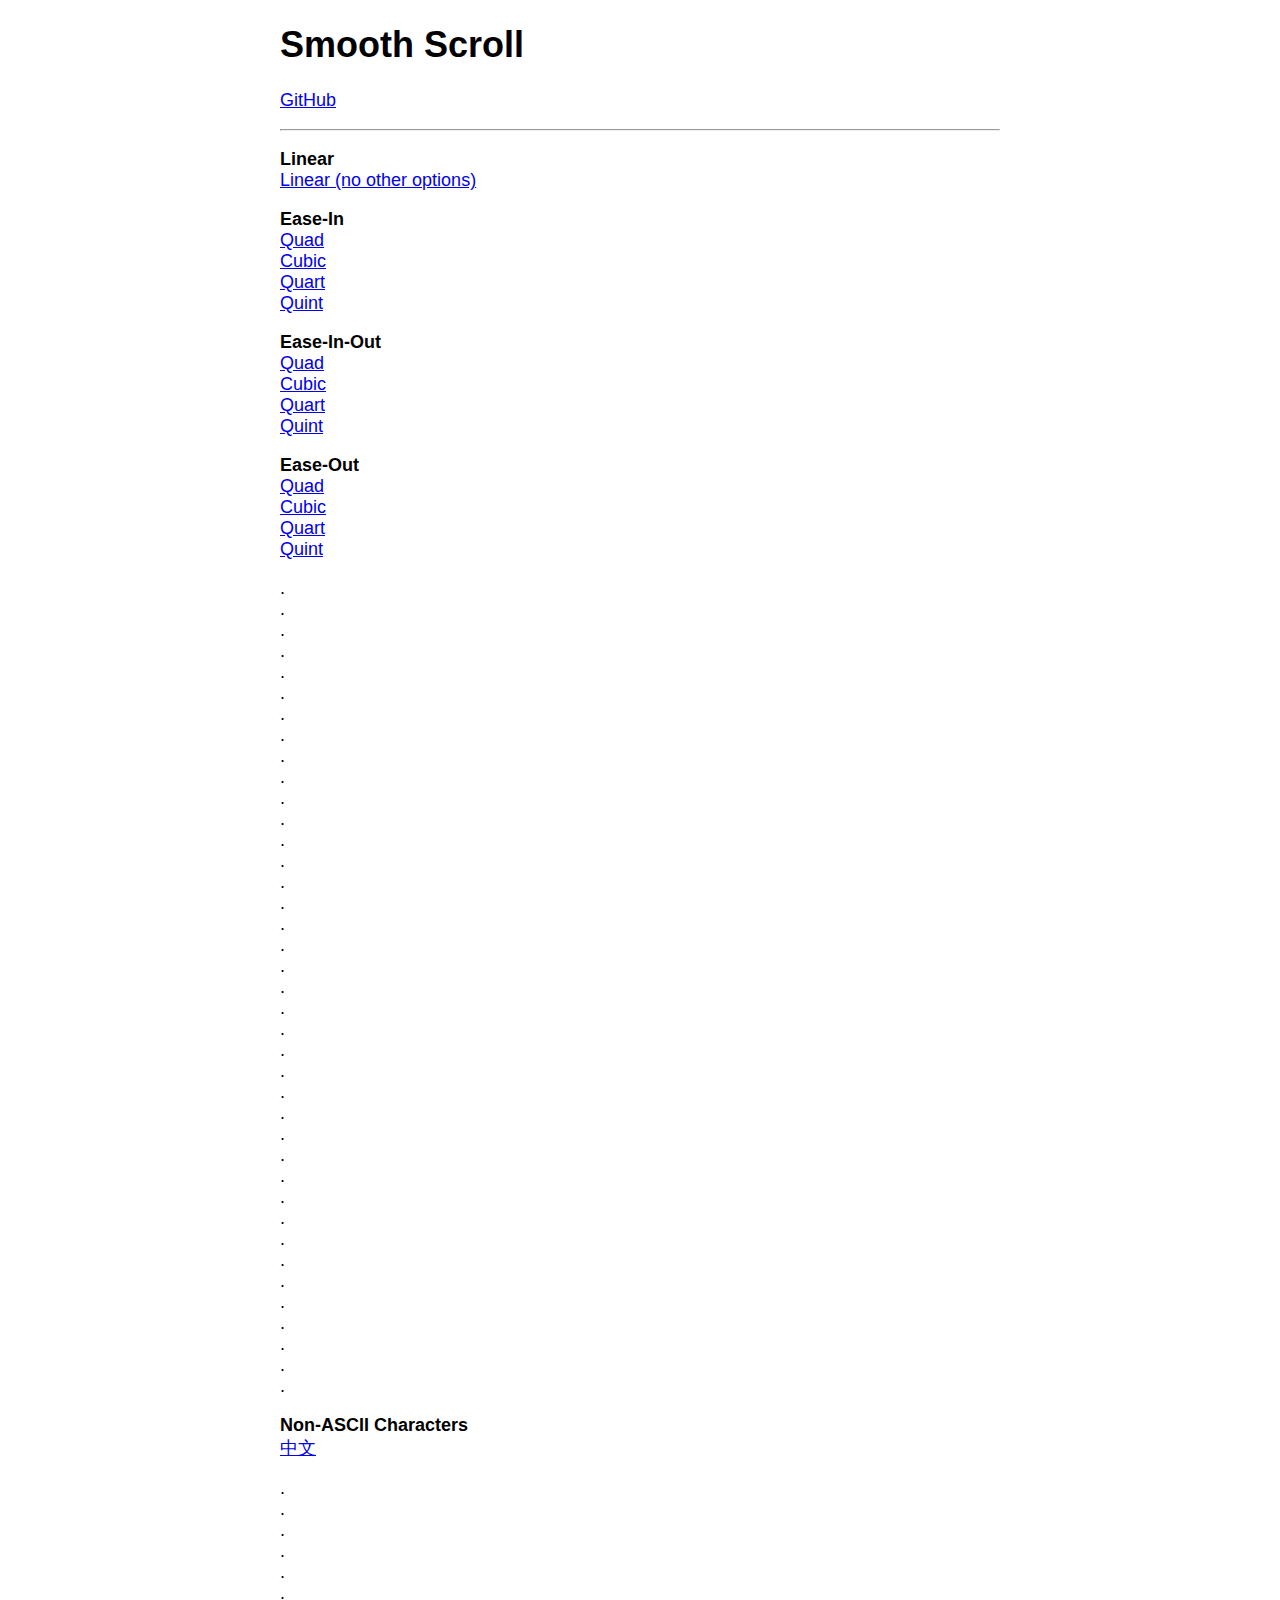
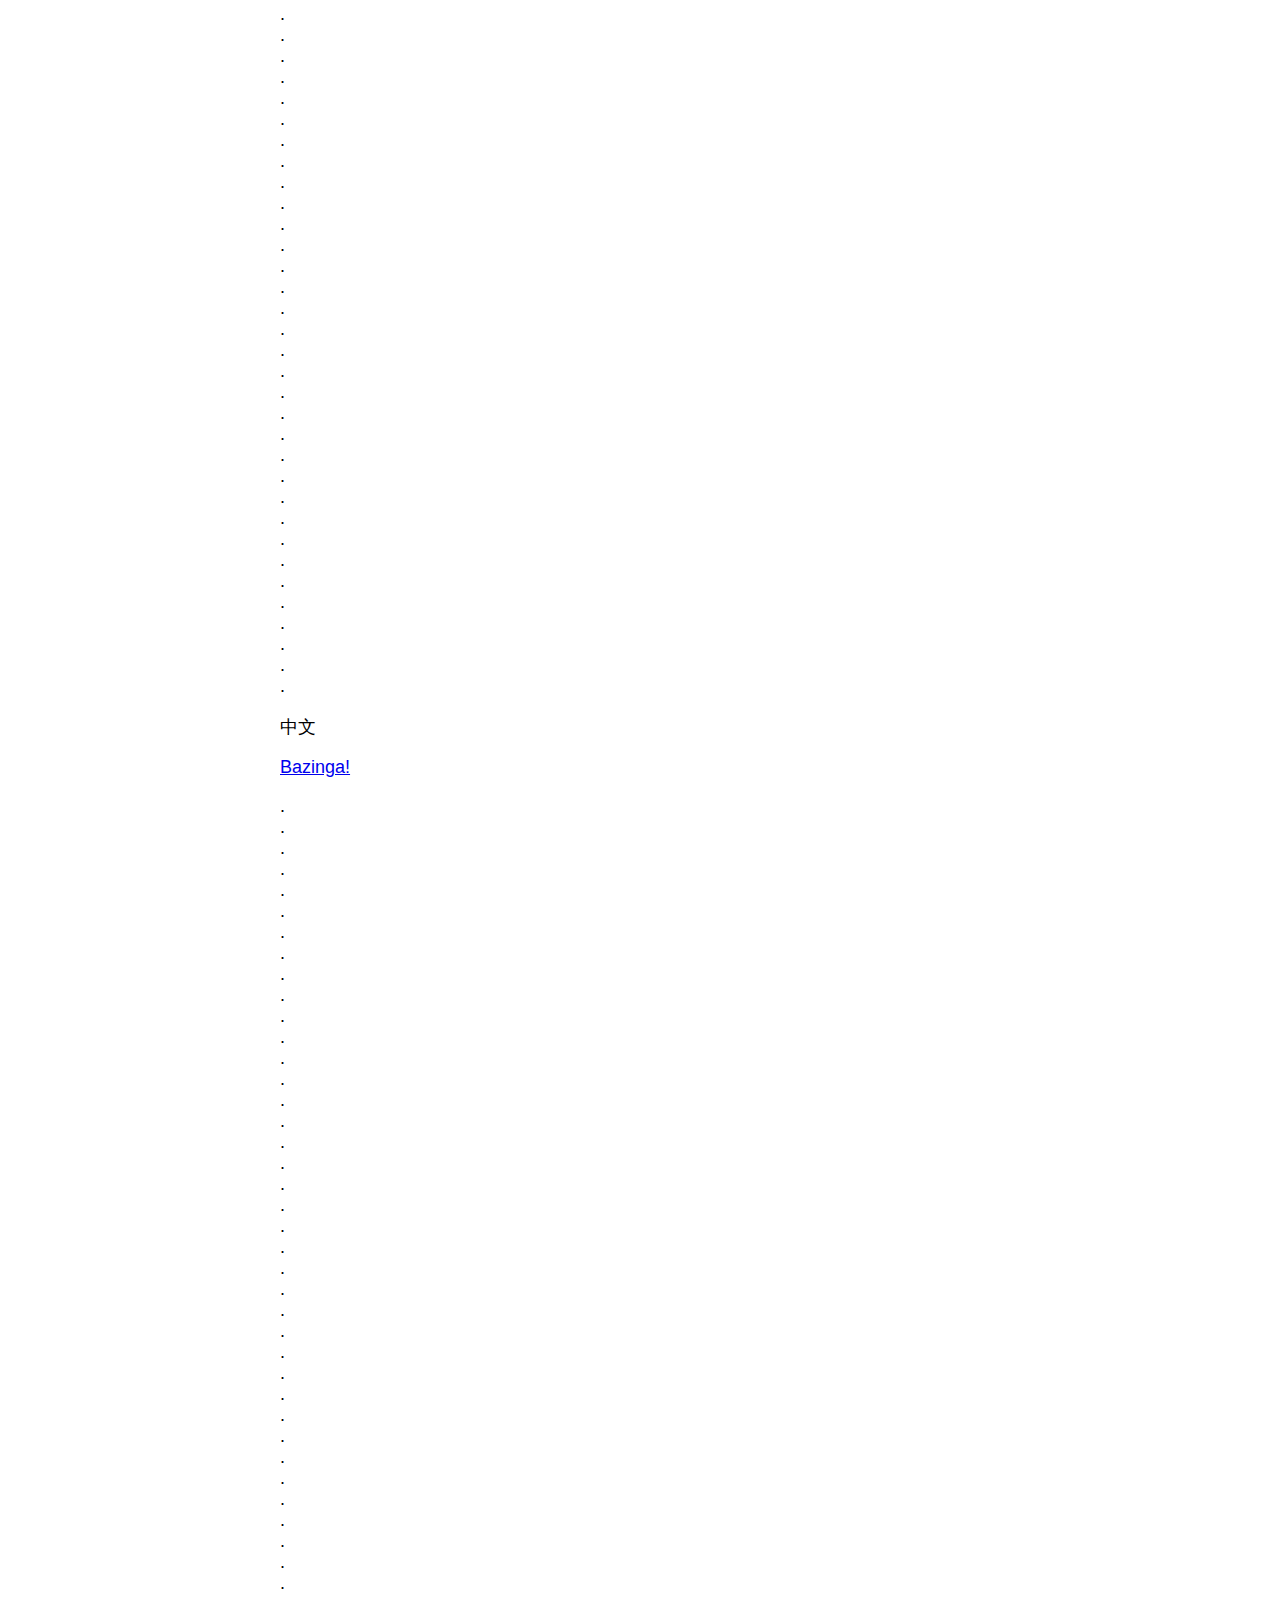
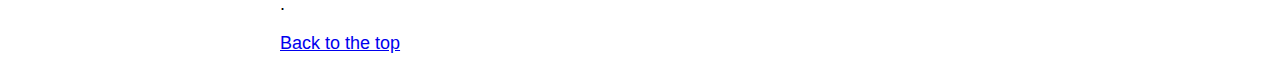
<file: vendors/smooth-scroll-master/docs/index.html>
<!DOCTYPE html>
<html lang="en">

	<head>
		<meta charset="utf-8">
		<title>Smooth Scroll</title>
		<meta name="viewport" content="width=device-width, initial-scale=1.0">

		<!-- stylesheets -->
		<style type="text/css">
			body {
				font-family: -apple-system, BlinkMacSystemFont, "Segoe UI", "Roboto", "Oxygen", "Ubuntu", "Cantarell", "Fira Sans", "Droid Sans", "Helvetica Neue", sans-serif;
				font-size: 112.5%;
				margin-left: auto;
				margin-right: auto;
				max-width: 40em;
				width: 88%;
			}
		</style>
	</head>

	<body>

		<main id="top">

			<nav>
				<h1>Smooth Scroll</h1>
				<p><a href="https://github.com/cferdinandi/smooth-scroll">GitHub</a></p>
				<hr>
			</nav>

			<section>
<p>
    <strong>Linear</strong><br>
    <a data-easing="linear" href="#bazinga">Linear (no other options)</a><br>
</p>

<p>
    <strong>Ease-In</strong><br>
    <a data-easing="easeInQuad" href="#bazinga">Quad</a><br>
    <a data-easing="easeInCubic" href="#bazinga">Cubic</a><br>
    <a data-easing="easeInQuart" href="#bazinga">Quart</a><br>
    <a data-easing="easeInQuint" href="#bazinga">Quint</a>
</p>

<p>
    <strong>Ease-In-Out</strong><br>
    <a data-easing="easeInOutQuad" href="#bazinga">Quad</a><br>
    <a data-easing="easeInOutCubic" href="#bazinga">Cubic</a><br>
    <a data-easing="easeInOutQuart" href="#bazinga">Quart</a><br>
    <a data-easing="easeInOutQuint" href="#bazinga">Quint</a>
</p>

<p>
    <strong>Ease-Out</strong><br>
    <a data-easing="easeOutQuad" href="#bazinga">Quad</a><br>
    <a data-easing="easeOutCubic" href="#bazinga">Cubic</a><br>
    <a data-easing="easeOutQuart" href="#bazinga">Quart</a><br>
    <a data-easing="easeOutQuint" href="#bazinga">Quint</a>
</p>

<p>
    .<br>.<br>.<br>.<br>.<br>.<br>.<br>.<br>.<br>.<br>.<br>.<br>.<br>
    .<br>.<br>.<br>.<br>.<br>.<br>.<br>.<br>.<br>.<br>.<br>.<br>.<br>
    .<br>.<br>.<br>.<br>.<br>.<br>.<br>.<br>.<br>.<br>.<br>.<br>.
</p>

<p>
    <strong>Non-ASCII Characters</strong><br>
    <a href="#中文">中文</a>
</p>

<p>
    .<br>.<br>.<br>.<br>.<br>.<br>.<br>.<br>.<br>.<br>.<br>.<br>.<br>
    .<br>.<br>.<br>.<br>.<br>.<br>.<br>.<br>.<br>.<br>.<br>.<br>.<br>
    .<br>.<br>.<br>.<br>.<br>.<br>.<br>.<br>.<br>.<br>.<br>.<br>.
</p>

<p id="中文">中文</p>

<p id="bazinga"><a href="#1@#%^-bottom">Bazinga!</a></p>

<p>
    .<br>.<br>.<br>.<br>.<br>.<br>.<br>.<br>.<br>.<br>.<br>.<br>.<br>
    .<br>.<br>.<br>.<br>.<br>.<br>.<br>.<br>.<br>.<br>.<br>.<br>.<br>
    .<br>.<br>.<br>.<br>.<br>.<br>.<br>.<br>.<br>.<br>.<br>.<br>.
</p>

<p id="1@#%^-bottom"><a href="#top">Back to the top</a></p>
			</section>
		</main>

		<!-- Javascript -->
		<script src="dist/smooth-scroll.polyfills.min.js"></script>
		<script>

			// Instantiate Scrolls
			var scroll = new SmoothScroll('a[href*="#"]:not([data-easing])');

			var linear = new SmoothScroll('[data-easing="linear"]', {easing: 'linear'});

			var easeInQuad = new SmoothScroll('[data-easing="easeInQuad"]', {easing: 'easeInQuad'});
			var easeInCubic = new SmoothScroll('[data-easing="easeInCubic"]', {easing: 'easeInCubic'});
			var easeInQuart = new SmoothScroll('[data-easing="easeInQuart"]', {easing: 'easeInQuart'});
			var easeInQuint = new SmoothScroll('[data-easing="easeInQuint"]', {easing: 'easeInQuint'});

			var easeInOutQuad = new SmoothScroll('[data-easing="easeInOutQuad"]', {easing: 'easeInOutQuad'});
			var easeInOutCubic = new SmoothScroll('[data-easing="easeInOutCubic"]', {easing: 'easeInOutCubic'});
			var easeInOutQuart = new SmoothScroll('[data-easing="easeInOutQuart"]', {easing: 'easeInOutQuart'});
			var easeInOutQuint = new SmoothScroll('[data-easing="easeInOutQuint"]', {easing: 'easeInOutQuint'});

			var easeOutQuad = new SmoothScroll('[data-easing="easeOutQuad"]', {easing: 'easeOutQuad'});
			var easeOutCubic = new SmoothScroll('[data-easing="easeOutCubic"]', {easing: 'easeOutCubic'});
			var easeOutQuart = new SmoothScroll('[data-easing="easeOutQuart"]', {easing: 'easeOutQuart'});
			var easeOutQuint = new SmoothScroll('[data-easing="easeOutQuint"]', {easing: 'easeOutQuint'});

			// Log scroll events
			var logScrollEvent = function (event) {
				console.log('type:', event.type);
				console.log('anchor:', event.detail.anchor);
				console.log('toggle:', event.detail.toggle);
			};
			document.addEventListener('scrollStart', logScrollEvent, false);
			document.addEventListener('scrollStop', logScrollEvent, false);
			document.addEventListener('scrollCancel', logScrollEvent, false);
		</script>


	</body>
</html>
</file>
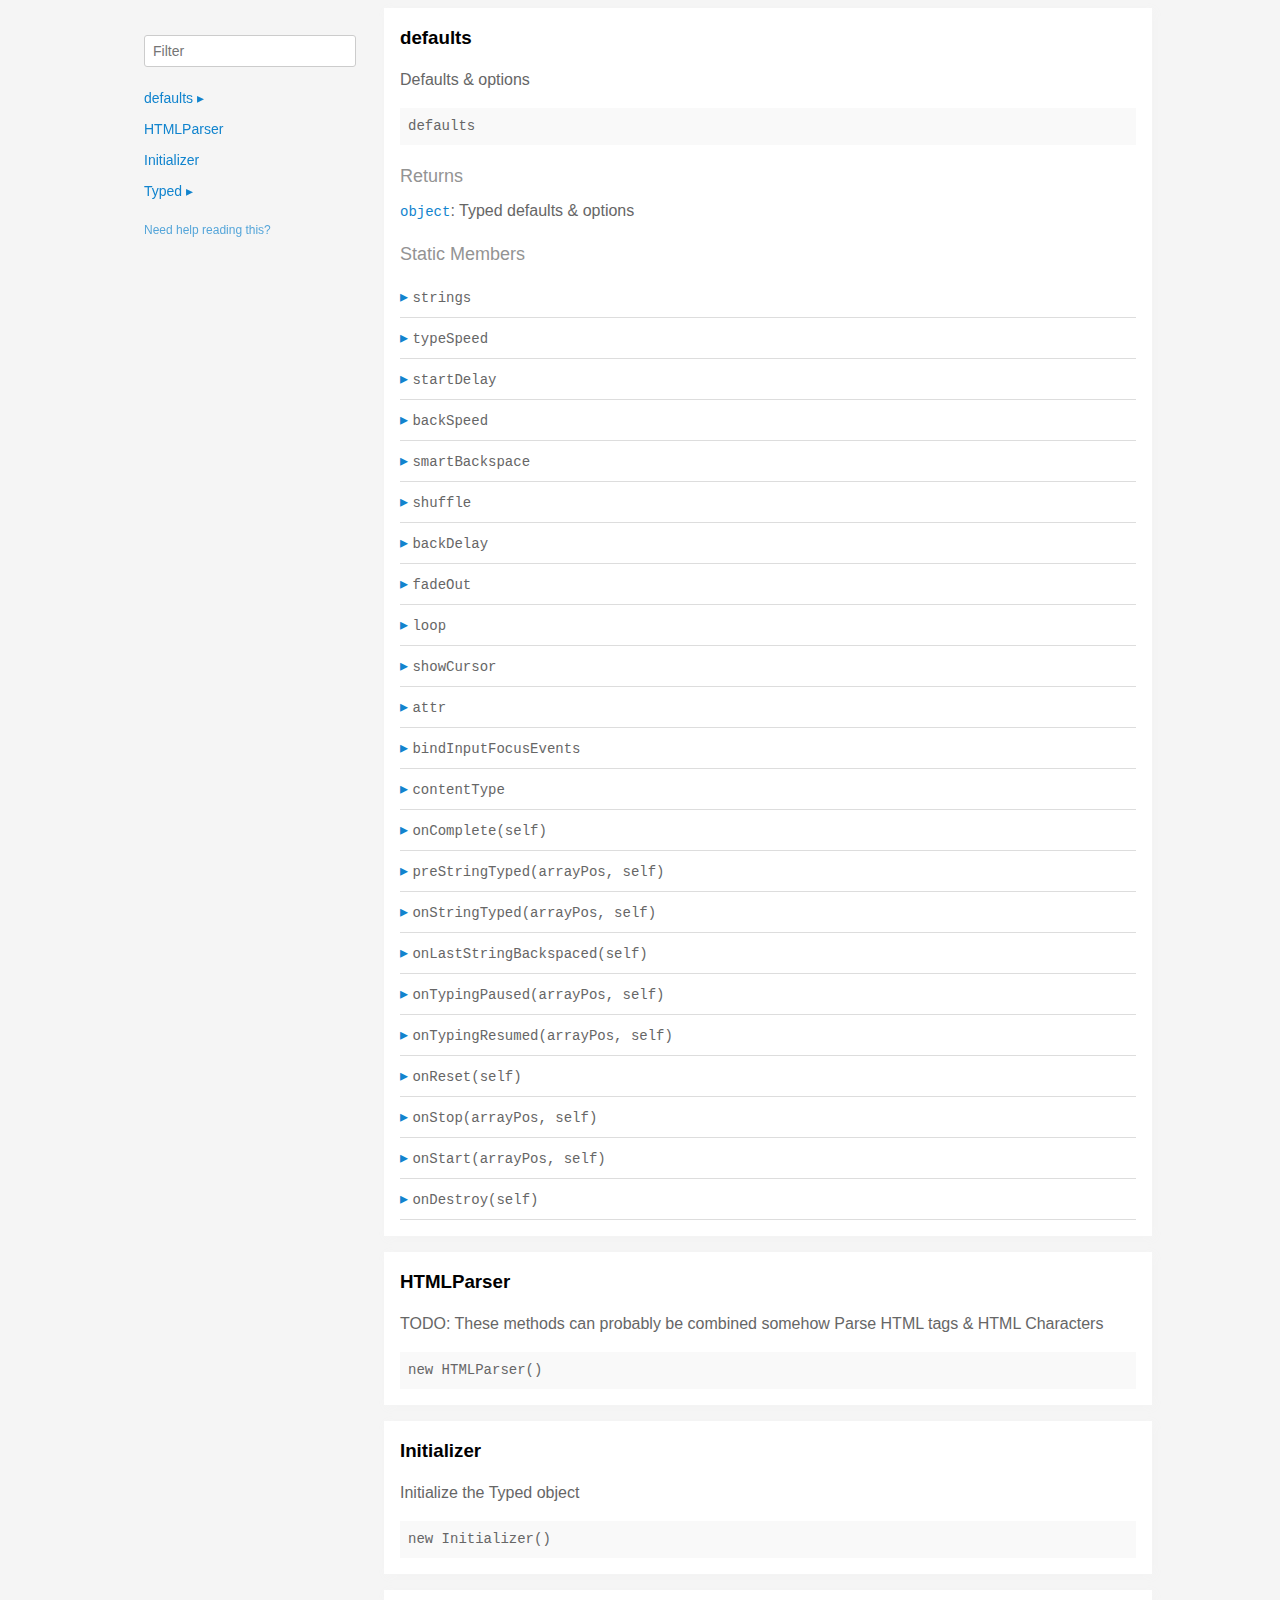
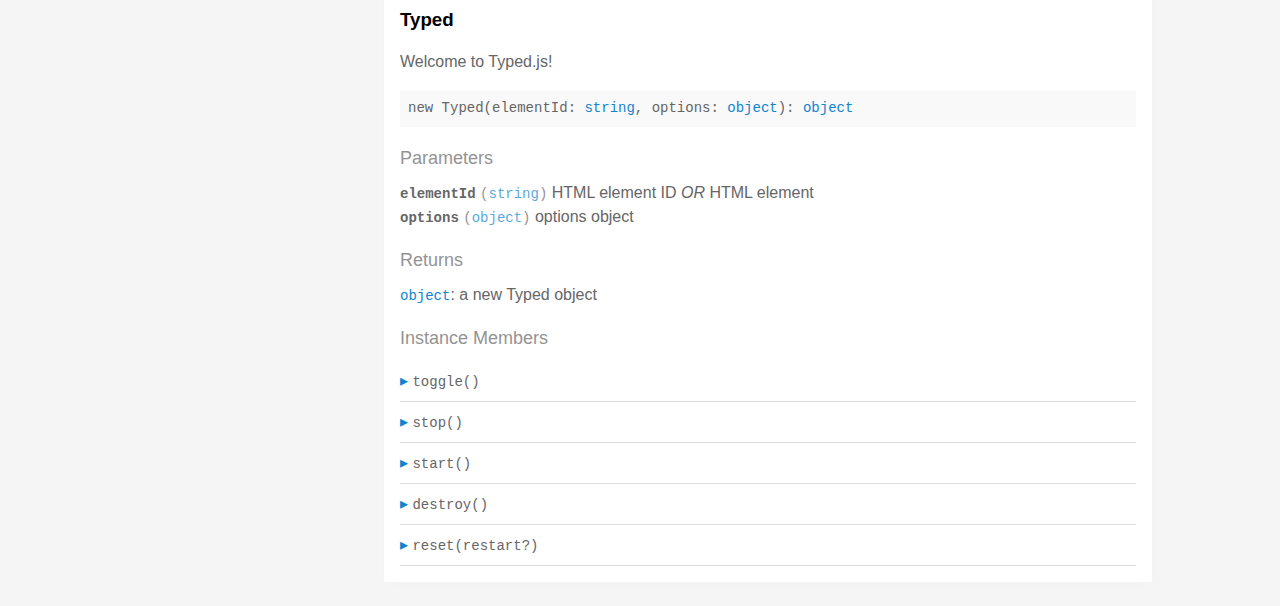
<file: vendors/typed.js-master/docs/index.html>
<!doctype html>
<html>
<head>
  <meta charset='utf-8' />
  <title>  | Documentation</title>
  <meta name='viewport' content='width=device-width,initial-scale=1'>
  <link href='assets/bass.css' type='text/css' rel='stylesheet' />
  <link href='assets/style.css' type='text/css' rel='stylesheet' />
  <link href='assets/github.css' type='text/css' rel='stylesheet' />
</head>
<body class='documentation'>
  <div class='max-width-4 mx-auto'>
    <div class='clearfix md-mxn2'>
      <div class='fixed xs-hide fix-3 overflow-auto max-height-100'>
        <div class='py1 px2'>
          <h3 class='mb0 no-anchor'></h3>
          <div class='mb1'><code></code></div>
          <input
            placeholder='Filter'
            id='filter-input'
            class='col12 block input'
            type='text' />
          <div id='toc'>
            <ul class='list-reset h5 py1-ul'>
              
                
                <li><a
                  href='#defaults'
                  class=" toggle-sibling">
                  defaults
                  <span class='icon'>▸</span>
                </a>
                
                <div class='toggle-target display-none'>
                  
                  <ul class='list-reset py1-ul pl1'>
                    <li class='h5'><span>Static members</span></li>
                    
                      <li><a
                        href='#defaults.strings'
                        class='regular pre-open'>
                        .strings
                      </a></li>
                    
                      <li><a
                        href='#defaults.typeSpeed'
                        class='regular pre-open'>
                        .typeSpeed
                      </a></li>
                    
                      <li><a
                        href='#defaults.startDelay'
                        class='regular pre-open'>
                        .startDelay
                      </a></li>
                    
                      <li><a
                        href='#defaults.backSpeed'
                        class='regular pre-open'>
                        .backSpeed
                      </a></li>
                    
                      <li><a
                        href='#defaults.smartBackspace'
                        class='regular pre-open'>
                        .smartBackspace
                      </a></li>
                    
                      <li><a
                        href='#defaults.shuffle'
                        class='regular pre-open'>
                        .shuffle
                      </a></li>
                    
                      <li><a
                        href='#defaults.backDelay'
                        class='regular pre-open'>
                        .backDelay
                      </a></li>
                    
                      <li><a
                        href='#defaults.fadeOut'
                        class='regular pre-open'>
                        .fadeOut
                      </a></li>
                    
                      <li><a
                        href='#defaults.loop'
                        class='regular pre-open'>
                        .loop
                      </a></li>
                    
                      <li><a
                        href='#defaults.showCursor'
                        class='regular pre-open'>
                        .showCursor
                      </a></li>
                    
                      <li><a
                        href='#defaults.attr'
                        class='regular pre-open'>
                        .attr
                      </a></li>
                    
                      <li><a
                        href='#defaults.bindInputFocusEvents'
                        class='regular pre-open'>
                        .bindInputFocusEvents
                      </a></li>
                    
                      <li><a
                        href='#defaults.contentType'
                        class='regular pre-open'>
                        .contentType
                      </a></li>
                    
                      <li><a
                        href='#defaults.onComplete'
                        class='regular pre-open'>
                        .onComplete
                      </a></li>
                    
                      <li><a
                        href='#defaults.preStringTyped'
                        class='regular pre-open'>
                        .preStringTyped
                      </a></li>
                    
                      <li><a
                        href='#defaults.onStringTyped'
                        class='regular pre-open'>
                        .onStringTyped
                      </a></li>
                    
                      <li><a
                        href='#defaults.onLastStringBackspaced'
                        class='regular pre-open'>
                        .onLastStringBackspaced
                      </a></li>
                    
                      <li><a
                        href='#defaults.onTypingPaused'
                        class='regular pre-open'>
                        .onTypingPaused
                      </a></li>
                    
                      <li><a
                        href='#defaults.onTypingResumed'
                        class='regular pre-open'>
                        .onTypingResumed
                      </a></li>
                    
                      <li><a
                        href='#defaults.onReset'
                        class='regular pre-open'>
                        .onReset
                      </a></li>
                    
                      <li><a
                        href='#defaults.onStop'
                        class='regular pre-open'>
                        .onStop
                      </a></li>
                    
                      <li><a
                        href='#defaults.onStart'
                        class='regular pre-open'>
                        .onStart
                      </a></li>
                    
                      <li><a
                        href='#defaults.onDestroy'
                        class='regular pre-open'>
                        .onDestroy
                      </a></li>
                    
                    </ul>
                  
                  
                  
                </div>
                
                </li>
              
                
                <li><a
                  href='#htmlparser'
                  class="">
                  HTMLParser
                  
                </a>
                
                </li>
              
                
                <li><a
                  href='#initializer'
                  class="">
                  Initializer
                  
                </a>
                
                </li>
              
                
                <li><a
                  href='#typed'
                  class=" toggle-sibling">
                  Typed
                  <span class='icon'>▸</span>
                </a>
                
                <div class='toggle-target display-none'>
                  
                  
                    <ul class='list-reset py1-ul pl1'>
                      <li class='h5'><span>Instance members</span></li>
                      
                      <li><a
                        href='#Typed#toggle'
                        class='regular pre-open'>
                        #toggle
                      </a></li>
                      
                      <li><a
                        href='#Typed#stop'
                        class='regular pre-open'>
                        #stop
                      </a></li>
                      
                      <li><a
                        href='#Typed#start'
                        class='regular pre-open'>
                        #start
                      </a></li>
                      
                      <li><a
                        href='#Typed#destroy'
                        class='regular pre-open'>
                        #destroy
                      </a></li>
                      
                      <li><a
                        href='#Typed#reset'
                        class='regular pre-open'>
                        #reset
                      </a></li>
                      
                    </ul>
                  
                  
                </div>
                
                </li>
              
            </ul>
          </div>
          <div class='mt1 h6 quiet'>
            <a href='http://documentation.js.org/reading-documentation.html'>Need help reading this?</a>
          </div>
        </div>
      </div>
      <div class='fix-margin-3'>
        
          
            <section class='p2 mb2 clearfix bg-white minishadow'>

  
  <div class='clearfix'>
    
    <h3 class='fl m0' id='defaults'>
      defaults
    </h3>
    
    
  </div>
  

  <p>Defaults &#x26; options</p>


  <div class='pre p1 fill-light mt0'>defaults</div>
  
  

  
  
  
  
  

  

  

  
    
      <div class='py1 quiet mt1 prose-big'>Returns</div>
      <code><a href="https://developer.mozilla.org/en-US/docs/Web/JavaScript/Reference/Global_Objects/Object">object</a></code>:
        Typed defaults &#x26; options

      
    
  

  

  

  
    <div class='py1 quiet mt1 prose-big'>Static Members</div>
    <div class="clearfix">
  
    <div class='border-bottom' id='defaults.strings'>
      <div class="clearfix small pointer toggle-sibling">
        <div class="py1 contain">
            <a class='icon pin-right py1 dark-link caret-right'>▸</a>
            <span class='code strong strong truncate'>strings</span>
        </div>
      </div>
      <div class="clearfix display-none toggle-target">
        <section class='p2 mb2 clearfix bg-white minishadow'>

  

  

  <div class='pre p1 fill-light mt0'>strings</div>
  
  

  
  
  
  
  

  

  
    <div class='py1 quiet mt1 prose-big'>Properties</div>
    <div>
      
        <div class='space-bottom0'>
          <span class='code bold'>strings</span> <code class='quiet'>(<a href="https://developer.mozilla.org/en-US/docs/Web/JavaScript/Reference/Global_Objects/Array">array</a>)</code>
          : strings to be typed

          
        </div>
      
        <div class='space-bottom0'>
          <span class='code bold'>stringsElement</span> <code class='quiet'>(<a href="https://developer.mozilla.org/en-US/docs/Web/JavaScript/Reference/Global_Objects/String">string</a>)</code>
          : ID of element containing string children

          
        </div>
      
    </div>
  

  

  

  

  

  

  
</section>

      </div>
    </div>
  
    <div class='border-bottom' id='defaults.typeSpeed'>
      <div class="clearfix small pointer toggle-sibling">
        <div class="py1 contain">
            <a class='icon pin-right py1 dark-link caret-right'>▸</a>
            <span class='code strong strong truncate'>typeSpeed</span>
        </div>
      </div>
      <div class="clearfix display-none toggle-target">
        <section class='p2 mb2 clearfix bg-white minishadow'>

  

  

  <div class='pre p1 fill-light mt0'>typeSpeed</div>
  
  

  
  
  
  
  

  

  
    <div class='py1 quiet mt1 prose-big'>Properties</div>
    <div>
      
        <div class='space-bottom0'>
          <span class='code bold'>typeSpeed</span> <code class='quiet'>(<a href="https://developer.mozilla.org/en-US/docs/Web/JavaScript/Reference/Global_Objects/Number">number</a>)</code>
          : type speed in milliseconds

          
        </div>
      
    </div>
  

  

  

  

  

  

  
</section>

      </div>
    </div>
  
    <div class='border-bottom' id='defaults.startDelay'>
      <div class="clearfix small pointer toggle-sibling">
        <div class="py1 contain">
            <a class='icon pin-right py1 dark-link caret-right'>▸</a>
            <span class='code strong strong truncate'>startDelay</span>
        </div>
      </div>
      <div class="clearfix display-none toggle-target">
        <section class='p2 mb2 clearfix bg-white minishadow'>

  

  

  <div class='pre p1 fill-light mt0'>startDelay</div>
  
  

  
  
  
  
  

  

  
    <div class='py1 quiet mt1 prose-big'>Properties</div>
    <div>
      
        <div class='space-bottom0'>
          <span class='code bold'>startDelay</span> <code class='quiet'>(<a href="https://developer.mozilla.org/en-US/docs/Web/JavaScript/Reference/Global_Objects/Number">number</a>)</code>
          : time before typing starts in milliseconds

          
        </div>
      
    </div>
  

  

  

  

  

  

  
</section>

      </div>
    </div>
  
    <div class='border-bottom' id='defaults.backSpeed'>
      <div class="clearfix small pointer toggle-sibling">
        <div class="py1 contain">
            <a class='icon pin-right py1 dark-link caret-right'>▸</a>
            <span class='code strong strong truncate'>backSpeed</span>
        </div>
      </div>
      <div class="clearfix display-none toggle-target">
        <section class='p2 mb2 clearfix bg-white minishadow'>

  

  

  <div class='pre p1 fill-light mt0'>backSpeed</div>
  
  

  
  
  
  
  

  

  
    <div class='py1 quiet mt1 prose-big'>Properties</div>
    <div>
      
        <div class='space-bottom0'>
          <span class='code bold'>backSpeed</span> <code class='quiet'>(<a href="https://developer.mozilla.org/en-US/docs/Web/JavaScript/Reference/Global_Objects/Number">number</a>)</code>
          : backspacing speed in milliseconds

          
        </div>
      
    </div>
  

  

  

  

  

  

  
</section>

      </div>
    </div>
  
    <div class='border-bottom' id='defaults.smartBackspace'>
      <div class="clearfix small pointer toggle-sibling">
        <div class="py1 contain">
            <a class='icon pin-right py1 dark-link caret-right'>▸</a>
            <span class='code strong strong truncate'>smartBackspace</span>
        </div>
      </div>
      <div class="clearfix display-none toggle-target">
        <section class='p2 mb2 clearfix bg-white minishadow'>

  

  

  <div class='pre p1 fill-light mt0'>smartBackspace</div>
  
  

  
  
  
  
  

  

  
    <div class='py1 quiet mt1 prose-big'>Properties</div>
    <div>
      
        <div class='space-bottom0'>
          <span class='code bold'>smartBackspace</span> <code class='quiet'>(<a href="https://developer.mozilla.org/en-US/docs/Web/JavaScript/Reference/Global_Objects/Boolean">boolean</a>)</code>
          : only backspace what doesn't match the previous string

          
        </div>
      
    </div>
  

  

  

  

  

  

  
</section>

      </div>
    </div>
  
    <div class='border-bottom' id='defaults.shuffle'>
      <div class="clearfix small pointer toggle-sibling">
        <div class="py1 contain">
            <a class='icon pin-right py1 dark-link caret-right'>▸</a>
            <span class='code strong strong truncate'>shuffle</span>
        </div>
      </div>
      <div class="clearfix display-none toggle-target">
        <section class='p2 mb2 clearfix bg-white minishadow'>

  

  

  <div class='pre p1 fill-light mt0'>shuffle</div>
  
  

  
  
  
  
  

  

  
    <div class='py1 quiet mt1 prose-big'>Properties</div>
    <div>
      
        <div class='space-bottom0'>
          <span class='code bold'>shuffle</span> <code class='quiet'>(<a href="https://developer.mozilla.org/en-US/docs/Web/JavaScript/Reference/Global_Objects/Boolean">boolean</a>)</code>
          : shuffle the strings

          
        </div>
      
    </div>
  

  

  

  

  

  

  
</section>

      </div>
    </div>
  
    <div class='border-bottom' id='defaults.backDelay'>
      <div class="clearfix small pointer toggle-sibling">
        <div class="py1 contain">
            <a class='icon pin-right py1 dark-link caret-right'>▸</a>
            <span class='code strong strong truncate'>backDelay</span>
        </div>
      </div>
      <div class="clearfix display-none toggle-target">
        <section class='p2 mb2 clearfix bg-white minishadow'>

  

  

  <div class='pre p1 fill-light mt0'>backDelay</div>
  
  

  
  
  
  
  

  

  
    <div class='py1 quiet mt1 prose-big'>Properties</div>
    <div>
      
        <div class='space-bottom0'>
          <span class='code bold'>backDelay</span> <code class='quiet'>(<a href="https://developer.mozilla.org/en-US/docs/Web/JavaScript/Reference/Global_Objects/Number">number</a>)</code>
          : time before backspacing in milliseconds

          
        </div>
      
    </div>
  

  

  

  

  

  

  
</section>

      </div>
    </div>
  
    <div class='border-bottom' id='defaults.fadeOut'>
      <div class="clearfix small pointer toggle-sibling">
        <div class="py1 contain">
            <a class='icon pin-right py1 dark-link caret-right'>▸</a>
            <span class='code strong strong truncate'>fadeOut</span>
        </div>
      </div>
      <div class="clearfix display-none toggle-target">
        <section class='p2 mb2 clearfix bg-white minishadow'>

  

  

  <div class='pre p1 fill-light mt0'>fadeOut</div>
  
  

  
  
  
  
  

  

  
    <div class='py1 quiet mt1 prose-big'>Properties</div>
    <div>
      
        <div class='space-bottom0'>
          <span class='code bold'>fadeOut</span> <code class='quiet'>(<a href="https://developer.mozilla.org/en-US/docs/Web/JavaScript/Reference/Global_Objects/Boolean">boolean</a>)</code>
          : Fade out instead of backspace

          
        </div>
      
        <div class='space-bottom0'>
          <span class='code bold'>fadeOutClass</span> <code class='quiet'>(<a href="https://developer.mozilla.org/en-US/docs/Web/JavaScript/Reference/Global_Objects/String">string</a>)</code>
          : css class for fade animation

          
        </div>
      
        <div class='space-bottom0'>
          <span class='code bold'>fadeOutDelay</span> <code class='quiet'>(<a href="https://developer.mozilla.org/en-US/docs/Web/JavaScript/Reference/Global_Objects/Boolean">boolean</a>)</code>
          : Fade out delay in milliseconds

          
        </div>
      
    </div>
  

  

  

  

  

  

  
</section>

      </div>
    </div>
  
    <div class='border-bottom' id='defaults.loop'>
      <div class="clearfix small pointer toggle-sibling">
        <div class="py1 contain">
            <a class='icon pin-right py1 dark-link caret-right'>▸</a>
            <span class='code strong strong truncate'>loop</span>
        </div>
      </div>
      <div class="clearfix display-none toggle-target">
        <section class='p2 mb2 clearfix bg-white minishadow'>

  

  

  <div class='pre p1 fill-light mt0'>loop</div>
  
  

  
  
  
  
  

  

  
    <div class='py1 quiet mt1 prose-big'>Properties</div>
    <div>
      
        <div class='space-bottom0'>
          <span class='code bold'>loop</span> <code class='quiet'>(<a href="https://developer.mozilla.org/en-US/docs/Web/JavaScript/Reference/Global_Objects/Boolean">boolean</a>)</code>
          : loop strings

          
        </div>
      
        <div class='space-bottom0'>
          <span class='code bold'>loopCount</span> <code class='quiet'>(<a href="https://developer.mozilla.org/en-US/docs/Web/JavaScript/Reference/Global_Objects/Number">number</a>)</code>
          : amount of loops

          
        </div>
      
    </div>
  

  

  

  

  

  

  
</section>

      </div>
    </div>
  
    <div class='border-bottom' id='defaults.showCursor'>
      <div class="clearfix small pointer toggle-sibling">
        <div class="py1 contain">
            <a class='icon pin-right py1 dark-link caret-right'>▸</a>
            <span class='code strong strong truncate'>showCursor</span>
        </div>
      </div>
      <div class="clearfix display-none toggle-target">
        <section class='p2 mb2 clearfix bg-white minishadow'>

  

  

  <div class='pre p1 fill-light mt0'>showCursor</div>
  
  

  
  
  
  
  

  

  
    <div class='py1 quiet mt1 prose-big'>Properties</div>
    <div>
      
        <div class='space-bottom0'>
          <span class='code bold'>showCursor</span> <code class='quiet'>(<a href="https://developer.mozilla.org/en-US/docs/Web/JavaScript/Reference/Global_Objects/Boolean">boolean</a>)</code>
          : show cursor

          
        </div>
      
        <div class='space-bottom0'>
          <span class='code bold'>cursorChar</span> <code class='quiet'>(<a href="https://developer.mozilla.org/en-US/docs/Web/JavaScript/Reference/Global_Objects/String">string</a>)</code>
          : character for cursor

          
        </div>
      
        <div class='space-bottom0'>
          <span class='code bold'>autoInsertCss</span> <code class='quiet'>(<a href="https://developer.mozilla.org/en-US/docs/Web/JavaScript/Reference/Global_Objects/Boolean">boolean</a>)</code>
          : insert CSS for cursor and fadeOut into HTML 
<head>

          
        </div>
      
    </div>
  

  

  

  

  

  

  
</section>

      </div>
    </div>
  
    <div class='border-bottom' id='defaults.attr'>
      <div class="clearfix small pointer toggle-sibling">
        <div class="py1 contain">
            <a class='icon pin-right py1 dark-link caret-right'>▸</a>
            <span class='code strong strong truncate'>attr</span>
        </div>
      </div>
      <div class="clearfix display-none toggle-target">
        <section class='p2 mb2 clearfix bg-white minishadow'>

  

  

  <div class='pre p1 fill-light mt0'>attr</div>
  
  

  
  
  
  
  

  

  
    <div class='py1 quiet mt1 prose-big'>Properties</div>
    <div>
      
        <div class='space-bottom0'>
          <span class='code bold'>attr</span> <code class='quiet'>(<a href="https://developer.mozilla.org/en-US/docs/Web/JavaScript/Reference/Global_Objects/String">string</a>)</code>
          : attribute for typing
Ex: input placeholder, value, or just HTML text

          
        </div>
      
    </div>
  

  

  

  

  

  

  
</section>

      </div>
    </div>
  
    <div class='border-bottom' id='defaults.bindInputFocusEvents'>
      <div class="clearfix small pointer toggle-sibling">
        <div class="py1 contain">
            <a class='icon pin-right py1 dark-link caret-right'>▸</a>
            <span class='code strong strong truncate'>bindInputFocusEvents</span>
        </div>
      </div>
      <div class="clearfix display-none toggle-target">
        <section class='p2 mb2 clearfix bg-white minishadow'>

  

  

  <div class='pre p1 fill-light mt0'>bindInputFocusEvents</div>
  
  

  
  
  
  
  

  

  
    <div class='py1 quiet mt1 prose-big'>Properties</div>
    <div>
      
        <div class='space-bottom0'>
          <span class='code bold'>bindInputFocusEvents</span> <code class='quiet'>(<a href="https://developer.mozilla.org/en-US/docs/Web/JavaScript/Reference/Global_Objects/Boolean">boolean</a>)</code>
          : bind to focus and blur if el is text input

          
        </div>
      
    </div>
  

  

  

  

  

  

  
</section>

      </div>
    </div>
  
    <div class='border-bottom' id='defaults.contentType'>
      <div class="clearfix small pointer toggle-sibling">
        <div class="py1 contain">
            <a class='icon pin-right py1 dark-link caret-right'>▸</a>
            <span class='code strong strong truncate'>contentType</span>
        </div>
      </div>
      <div class="clearfix display-none toggle-target">
        <section class='p2 mb2 clearfix bg-white minishadow'>

  

  

  <div class='pre p1 fill-light mt0'>contentType</div>
  
  

  
  
  
  
  

  

  
    <div class='py1 quiet mt1 prose-big'>Properties</div>
    <div>
      
        <div class='space-bottom0'>
          <span class='code bold'>contentType</span> <code class='quiet'>(<a href="https://developer.mozilla.org/en-US/docs/Web/JavaScript/Reference/Global_Objects/String">string</a>)</code>
          : 'html' or 'null' for plaintext

          
        </div>
      
    </div>
  

  

  

  

  

  

  
</section>

      </div>
    </div>
  
    <div class='border-bottom' id='defaults.onComplete'>
      <div class="clearfix small pointer toggle-sibling">
        <div class="py1 contain">
            <a class='icon pin-right py1 dark-link caret-right'>▸</a>
            <span class='code strong strong truncate'>onComplete(self)</span>
        </div>
      </div>
      <div class="clearfix display-none toggle-target">
        <section class='p2 mb2 clearfix bg-white minishadow'>

  

  <p>All typing is complete</p>


  <div class='pre p1 fill-light mt0'>onComplete(self: <a href="#typed">Typed</a>)</div>
  
  

  
  
  
  
  

  
    <div class='py1 quiet mt1 prose-big'>Parameters</div>
    <div class='prose'>
      
        <div class='space-bottom0'>
          <div>
            <span class='code bold'>self</span> <code class='quiet'>(<a href="#typed">Typed</a>)</code>
	    
          </div>
          
        </div>
      
    </div>
  

  

  

  

  

  

  

  
</section>

      </div>
    </div>
  
    <div class='border-bottom' id='defaults.preStringTyped'>
      <div class="clearfix small pointer toggle-sibling">
        <div class="py1 contain">
            <a class='icon pin-right py1 dark-link caret-right'>▸</a>
            <span class='code strong strong truncate'>preStringTyped(arrayPos, self)</span>
        </div>
      </div>
      <div class="clearfix display-none toggle-target">
        <section class='p2 mb2 clearfix bg-white minishadow'>

  

  <p>Before each string is typed</p>


  <div class='pre p1 fill-light mt0'>preStringTyped(arrayPos: <a href="https://developer.mozilla.org/en-US/docs/Web/JavaScript/Reference/Global_Objects/Number">number</a>, self: <a href="#typed">Typed</a>)</div>
  
  

  
  
  
  
  

  
    <div class='py1 quiet mt1 prose-big'>Parameters</div>
    <div class='prose'>
      
        <div class='space-bottom0'>
          <div>
            <span class='code bold'>arrayPos</span> <code class='quiet'>(<a href="https://developer.mozilla.org/en-US/docs/Web/JavaScript/Reference/Global_Objects/Number">number</a>)</code>
	    
          </div>
          
        </div>
      
        <div class='space-bottom0'>
          <div>
            <span class='code bold'>self</span> <code class='quiet'>(<a href="#typed">Typed</a>)</code>
	    
          </div>
          
        </div>
      
    </div>
  

  

  

  

  

  

  

  
</section>

      </div>
    </div>
  
    <div class='border-bottom' id='defaults.onStringTyped'>
      <div class="clearfix small pointer toggle-sibling">
        <div class="py1 contain">
            <a class='icon pin-right py1 dark-link caret-right'>▸</a>
            <span class='code strong strong truncate'>onStringTyped(arrayPos, self)</span>
        </div>
      </div>
      <div class="clearfix display-none toggle-target">
        <section class='p2 mb2 clearfix bg-white minishadow'>

  

  <p>After each string is typed</p>


  <div class='pre p1 fill-light mt0'>onStringTyped(arrayPos: <a href="https://developer.mozilla.org/en-US/docs/Web/JavaScript/Reference/Global_Objects/Number">number</a>, self: <a href="#typed">Typed</a>)</div>
  
  

  
  
  
  
  

  
    <div class='py1 quiet mt1 prose-big'>Parameters</div>
    <div class='prose'>
      
        <div class='space-bottom0'>
          <div>
            <span class='code bold'>arrayPos</span> <code class='quiet'>(<a href="https://developer.mozilla.org/en-US/docs/Web/JavaScript/Reference/Global_Objects/Number">number</a>)</code>
	    
          </div>
          
        </div>
      
        <div class='space-bottom0'>
          <div>
            <span class='code bold'>self</span> <code class='quiet'>(<a href="#typed">Typed</a>)</code>
	    
          </div>
          
        </div>
      
    </div>
  

  

  

  

  

  

  

  
</section>

      </div>
    </div>
  
    <div class='border-bottom' id='defaults.onLastStringBackspaced'>
      <div class="clearfix small pointer toggle-sibling">
        <div class="py1 contain">
            <a class='icon pin-right py1 dark-link caret-right'>▸</a>
            <span class='code strong strong truncate'>onLastStringBackspaced(self)</span>
        </div>
      </div>
      <div class="clearfix display-none toggle-target">
        <section class='p2 mb2 clearfix bg-white minishadow'>

  

  <p>During looping, after last string is typed</p>


  <div class='pre p1 fill-light mt0'>onLastStringBackspaced(self: <a href="#typed">Typed</a>)</div>
  
  

  
  
  
  
  

  
    <div class='py1 quiet mt1 prose-big'>Parameters</div>
    <div class='prose'>
      
        <div class='space-bottom0'>
          <div>
            <span class='code bold'>self</span> <code class='quiet'>(<a href="#typed">Typed</a>)</code>
	    
          </div>
          
        </div>
      
    </div>
  

  

  

  

  

  

  

  
</section>

      </div>
    </div>
  
    <div class='border-bottom' id='defaults.onTypingPaused'>
      <div class="clearfix small pointer toggle-sibling">
        <div class="py1 contain">
            <a class='icon pin-right py1 dark-link caret-right'>▸</a>
            <span class='code strong strong truncate'>onTypingPaused(arrayPos, self)</span>
        </div>
      </div>
      <div class="clearfix display-none toggle-target">
        <section class='p2 mb2 clearfix bg-white minishadow'>

  

  <p>Typing has been stopped</p>


  <div class='pre p1 fill-light mt0'>onTypingPaused(arrayPos: <a href="https://developer.mozilla.org/en-US/docs/Web/JavaScript/Reference/Global_Objects/Number">number</a>, self: <a href="#typed">Typed</a>)</div>
  
  

  
  
  
  
  

  
    <div class='py1 quiet mt1 prose-big'>Parameters</div>
    <div class='prose'>
      
        <div class='space-bottom0'>
          <div>
            <span class='code bold'>arrayPos</span> <code class='quiet'>(<a href="https://developer.mozilla.org/en-US/docs/Web/JavaScript/Reference/Global_Objects/Number">number</a>)</code>
	    
          </div>
          
        </div>
      
        <div class='space-bottom0'>
          <div>
            <span class='code bold'>self</span> <code class='quiet'>(<a href="#typed">Typed</a>)</code>
	    
          </div>
          
        </div>
      
    </div>
  

  

  

  

  

  

  

  
</section>

      </div>
    </div>
  
    <div class='border-bottom' id='defaults.onTypingResumed'>
      <div class="clearfix small pointer toggle-sibling">
        <div class="py1 contain">
            <a class='icon pin-right py1 dark-link caret-right'>▸</a>
            <span class='code strong strong truncate'>onTypingResumed(arrayPos, self)</span>
        </div>
      </div>
      <div class="clearfix display-none toggle-target">
        <section class='p2 mb2 clearfix bg-white minishadow'>

  

  <p>Typing has been started after being stopped</p>


  <div class='pre p1 fill-light mt0'>onTypingResumed(arrayPos: <a href="https://developer.mozilla.org/en-US/docs/Web/JavaScript/Reference/Global_Objects/Number">number</a>, self: <a href="#typed">Typed</a>)</div>
  
  

  
  
  
  
  

  
    <div class='py1 quiet mt1 prose-big'>Parameters</div>
    <div class='prose'>
      
        <div class='space-bottom0'>
          <div>
            <span class='code bold'>arrayPos</span> <code class='quiet'>(<a href="https://developer.mozilla.org/en-US/docs/Web/JavaScript/Reference/Global_Objects/Number">number</a>)</code>
	    
          </div>
          
        </div>
      
        <div class='space-bottom0'>
          <div>
            <span class='code bold'>self</span> <code class='quiet'>(<a href="#typed">Typed</a>)</code>
	    
          </div>
          
        </div>
      
    </div>
  

  

  

  

  

  

  

  
</section>

      </div>
    </div>
  
    <div class='border-bottom' id='defaults.onReset'>
      <div class="clearfix small pointer toggle-sibling">
        <div class="py1 contain">
            <a class='icon pin-right py1 dark-link caret-right'>▸</a>
            <span class='code strong strong truncate'>onReset(self)</span>
        </div>
      </div>
      <div class="clearfix display-none toggle-target">
        <section class='p2 mb2 clearfix bg-white minishadow'>

  

  <p>After reset</p>


  <div class='pre p1 fill-light mt0'>onReset(self: <a href="#typed">Typed</a>)</div>
  
  

  
  
  
  
  

  
    <div class='py1 quiet mt1 prose-big'>Parameters</div>
    <div class='prose'>
      
        <div class='space-bottom0'>
          <div>
            <span class='code bold'>self</span> <code class='quiet'>(<a href="#typed">Typed</a>)</code>
	    
          </div>
          
        </div>
      
    </div>
  

  

  

  

  

  

  

  
</section>

      </div>
    </div>
  
    <div class='border-bottom' id='defaults.onStop'>
      <div class="clearfix small pointer toggle-sibling">
        <div class="py1 contain">
            <a class='icon pin-right py1 dark-link caret-right'>▸</a>
            <span class='code strong strong truncate'>onStop(arrayPos, self)</span>
        </div>
      </div>
      <div class="clearfix display-none toggle-target">
        <section class='p2 mb2 clearfix bg-white minishadow'>

  

  <p>After stop</p>


  <div class='pre p1 fill-light mt0'>onStop(arrayPos: <a href="https://developer.mozilla.org/en-US/docs/Web/JavaScript/Reference/Global_Objects/Number">number</a>, self: <a href="#typed">Typed</a>)</div>
  
  

  
  
  
  
  

  
    <div class='py1 quiet mt1 prose-big'>Parameters</div>
    <div class='prose'>
      
        <div class='space-bottom0'>
          <div>
            <span class='code bold'>arrayPos</span> <code class='quiet'>(<a href="https://developer.mozilla.org/en-US/docs/Web/JavaScript/Reference/Global_Objects/Number">number</a>)</code>
	    
          </div>
          
        </div>
      
        <div class='space-bottom0'>
          <div>
            <span class='code bold'>self</span> <code class='quiet'>(<a href="#typed">Typed</a>)</code>
	    
          </div>
          
        </div>
      
    </div>
  

  

  

  

  

  

  

  
</section>

      </div>
    </div>
  
    <div class='border-bottom' id='defaults.onStart'>
      <div class="clearfix small pointer toggle-sibling">
        <div class="py1 contain">
            <a class='icon pin-right py1 dark-link caret-right'>▸</a>
            <span class='code strong strong truncate'>onStart(arrayPos, self)</span>
        </div>
      </div>
      <div class="clearfix display-none toggle-target">
        <section class='p2 mb2 clearfix bg-white minishadow'>

  

  <p>After start</p>


  <div class='pre p1 fill-light mt0'>onStart(arrayPos: <a href="https://developer.mozilla.org/en-US/docs/Web/JavaScript/Reference/Global_Objects/Number">number</a>, self: <a href="#typed">Typed</a>)</div>
  
  

  
  
  
  
  

  
    <div class='py1 quiet mt1 prose-big'>Parameters</div>
    <div class='prose'>
      
        <div class='space-bottom0'>
          <div>
            <span class='code bold'>arrayPos</span> <code class='quiet'>(<a href="https://developer.mozilla.org/en-US/docs/Web/JavaScript/Reference/Global_Objects/Number">number</a>)</code>
	    
          </div>
          
        </div>
      
        <div class='space-bottom0'>
          <div>
            <span class='code bold'>self</span> <code class='quiet'>(<a href="#typed">Typed</a>)</code>
	    
          </div>
          
        </div>
      
    </div>
  

  

  

  

  

  

  

  
</section>

      </div>
    </div>
  
    <div class='border-bottom' id='defaults.onDestroy'>
      <div class="clearfix small pointer toggle-sibling">
        <div class="py1 contain">
            <a class='icon pin-right py1 dark-link caret-right'>▸</a>
            <span class='code strong strong truncate'>onDestroy(self)</span>
        </div>
      </div>
      <div class="clearfix display-none toggle-target">
        <section class='p2 mb2 clearfix bg-white minishadow'>

  

  <p>After destroy</p>


  <div class='pre p1 fill-light mt0'>onDestroy(self: <a href="#typed">Typed</a>)</div>
  
  

  
  
  
  
  

  
    <div class='py1 quiet mt1 prose-big'>Parameters</div>
    <div class='prose'>
      
        <div class='space-bottom0'>
          <div>
            <span class='code bold'>self</span> <code class='quiet'>(<a href="#typed">Typed</a>)</code>
	    
          </div>
          
        </div>
      
    </div>
  

  

  

  

  

  

  

  
</section>

      </div>
    </div>
  
</div>

  

  

  
</section>

          
        
          
            <section class='p2 mb2 clearfix bg-white minishadow'>

  
  <div class='clearfix'>
    
    <h3 class='fl m0' id='htmlparser'>
      HTMLParser
    </h3>
    
    
  </div>
  

  <p>TODO: These methods can probably be combined somehow
Parse HTML tags &#x26; HTML Characters</p>


  <div class='pre p1 fill-light mt0'>new HTMLParser()</div>
  
  

  
  
  
  
  

  

  

  

  

  

  

  

  
</section>

          
        
          
            <section class='p2 mb2 clearfix bg-white minishadow'>

  
  <div class='clearfix'>
    
    <h3 class='fl m0' id='initializer'>
      Initializer
    </h3>
    
    
  </div>
  

  <p>Initialize the Typed object</p>


  <div class='pre p1 fill-light mt0'>new Initializer()</div>
  
  

  
  
  
  
  

  

  

  

  

  

  

  

  
</section>

          
        
          
            <section class='p2 mb2 clearfix bg-white minishadow'>

  
  <div class='clearfix'>
    
    <h3 class='fl m0' id='typed'>
      Typed
    </h3>
    
    
  </div>
  

  <p>Welcome to Typed.js!</p>


  <div class='pre p1 fill-light mt0'>new Typed(elementId: <a href="https://developer.mozilla.org/en-US/docs/Web/JavaScript/Reference/Global_Objects/String">string</a>, options: <a href="https://developer.mozilla.org/en-US/docs/Web/JavaScript/Reference/Global_Objects/Object">object</a>): <a href="https://developer.mozilla.org/en-US/docs/Web/JavaScript/Reference/Global_Objects/Object">object</a></div>
  
  

  
  
  
  
  

  
    <div class='py1 quiet mt1 prose-big'>Parameters</div>
    <div class='prose'>
      
        <div class='space-bottom0'>
          <div>
            <span class='code bold'>elementId</span> <code class='quiet'>(<a href="https://developer.mozilla.org/en-US/docs/Web/JavaScript/Reference/Global_Objects/String">string</a>)</code>
	    HTML element ID 
<em>OR</em>
 HTML element

          </div>
          
        </div>
      
        <div class='space-bottom0'>
          <div>
            <span class='code bold'>options</span> <code class='quiet'>(<a href="https://developer.mozilla.org/en-US/docs/Web/JavaScript/Reference/Global_Objects/Object">object</a>)</code>
	    options object

          </div>
          
        </div>
      
    </div>
  

  

  
    
      <div class='py1 quiet mt1 prose-big'>Returns</div>
      <code><a href="https://developer.mozilla.org/en-US/docs/Web/JavaScript/Reference/Global_Objects/Object">object</a></code>:
        a new Typed object

      
    
  

  

  

  

  
    <div class='py1 quiet mt1 prose-big'>Instance Members</div>
    <div class="clearfix">
  
    <div class='border-bottom' id='Typed#toggle'>
      <div class="clearfix small pointer toggle-sibling">
        <div class="py1 contain">
            <a class='icon pin-right py1 dark-link caret-right'>▸</a>
            <span class='code strong strong truncate'>toggle()</span>
        </div>
      </div>
      <div class="clearfix display-none toggle-target">
        <section class='p2 mb2 clearfix bg-white minishadow'>

  

  <p>Toggle start() and stop() of the Typed instance</p>


  <div class='pre p1 fill-light mt0'>toggle()</div>
  
  

  
  
  
  
  

  

  

  

  

  

  

  

  
</section>

      </div>
    </div>
  
    <div class='border-bottom' id='Typed#stop'>
      <div class="clearfix small pointer toggle-sibling">
        <div class="py1 contain">
            <a class='icon pin-right py1 dark-link caret-right'>▸</a>
            <span class='code strong strong truncate'>stop()</span>
        </div>
      </div>
      <div class="clearfix display-none toggle-target">
        <section class='p2 mb2 clearfix bg-white minishadow'>

  

  <p>Stop typing / backspacing and enable cursor blinking</p>


  <div class='pre p1 fill-light mt0'>stop()</div>
  
  

  
  
  
  
  

  

  

  

  

  

  

  

  
</section>

      </div>
    </div>
  
    <div class='border-bottom' id='Typed#start'>
      <div class="clearfix small pointer toggle-sibling">
        <div class="py1 contain">
            <a class='icon pin-right py1 dark-link caret-right'>▸</a>
            <span class='code strong strong truncate'>start()</span>
        </div>
      </div>
      <div class="clearfix display-none toggle-target">
        <section class='p2 mb2 clearfix bg-white minishadow'>

  

  <p>Start typing / backspacing after being stopped</p>


  <div class='pre p1 fill-light mt0'>start()</div>
  
  

  
  
  
  
  

  

  

  

  

  

  

  

  
</section>

      </div>
    </div>
  
    <div class='border-bottom' id='Typed#destroy'>
      <div class="clearfix small pointer toggle-sibling">
        <div class="py1 contain">
            <a class='icon pin-right py1 dark-link caret-right'>▸</a>
            <span class='code strong strong truncate'>destroy()</span>
        </div>
      </div>
      <div class="clearfix display-none toggle-target">
        <section class='p2 mb2 clearfix bg-white minishadow'>

  

  <p>Destroy this instance of Typed</p>


  <div class='pre p1 fill-light mt0'>destroy()</div>
  
  

  
  
  
  
  

  

  

  

  

  

  

  

  
</section>

      </div>
    </div>
  
    <div class='border-bottom' id='Typed#reset'>
      <div class="clearfix small pointer toggle-sibling">
        <div class="py1 contain">
            <a class='icon pin-right py1 dark-link caret-right'>▸</a>
            <span class='code strong strong truncate'>reset(restart?)</span>
        </div>
      </div>
      <div class="clearfix display-none toggle-target">
        <section class='p2 mb2 clearfix bg-white minishadow'>

  

  <p>Reset Typed and optionally restarts</p>


  <div class='pre p1 fill-light mt0'>reset(restart: <a href="https://developer.mozilla.org/en-US/docs/Web/JavaScript/Reference/Global_Objects/Boolean">boolean</a>?= nser)</div>
  
  

  
  
  
  
  

  
    <div class='py1 quiet mt1 prose-big'>Parameters</div>
    <div class='prose'>
      
        <div class='space-bottom0'>
          <div>
            <span class='code bold'>restart</span> <code class='quiet'>(<a href="https://developer.mozilla.org/en-US/docs/Web/JavaScript/Reference/Global_Objects/Boolean">boolean</a>?= nser)</code>
	    
          </div>
          
        </div>
      
    </div>
  

  

  

  

  

  

  

  
</section>

      </div>
    </div>
  
</div>

  

  
</section>

          
        
      </div>
    </div>
  </div>
  <script src='assets/anchor.js'></script>
  <script src='assets/site.js'></script>
</body>
</html>
</file>
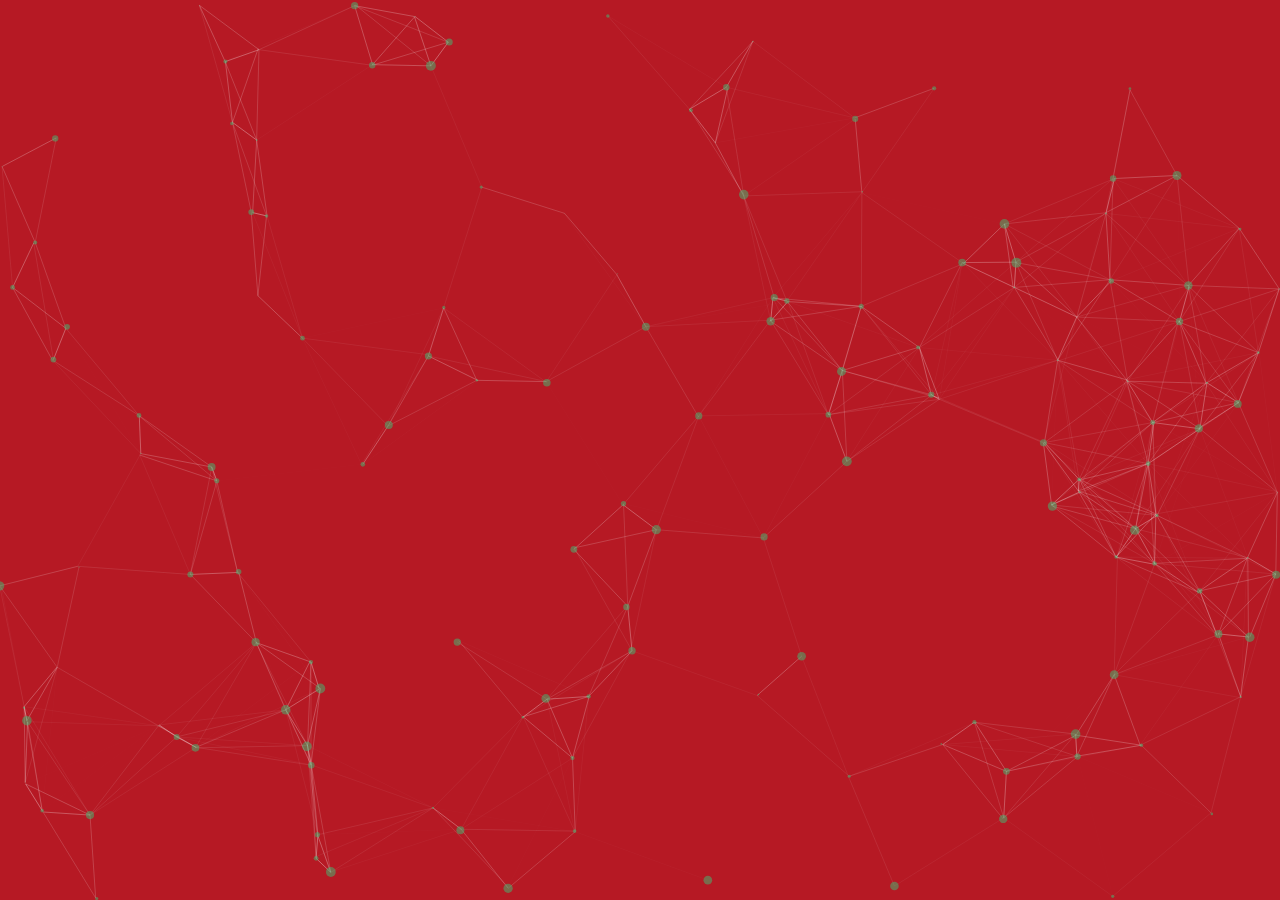
<file: vendors/particles/particles.js-master/demo/index.html>
<!DOCTYPE html>
<html lang="en">
<head>
  <meta charset="utf-8">
  <title>particles.js</title>
  <meta name="description" content="particles.js is a lightweight JavaScript library for creating particles.">
  <meta name="author" content="Vincent Garreau" />
  <meta name="viewport" content="width=device-width, initial-scale=1.0, minimum-scale=1.0, maximum-scale=1.0, user-scalable=no">
  <link rel="stylesheet" media="screen" href="css/style.css">
</head>
<body>

<!-- particles.js container -->
<div id="particles-js"></div>

<!-- scripts -->
<script src="../particles.js"></script>
<script src="js/app.js"></script>





</body>
</html>
</file>
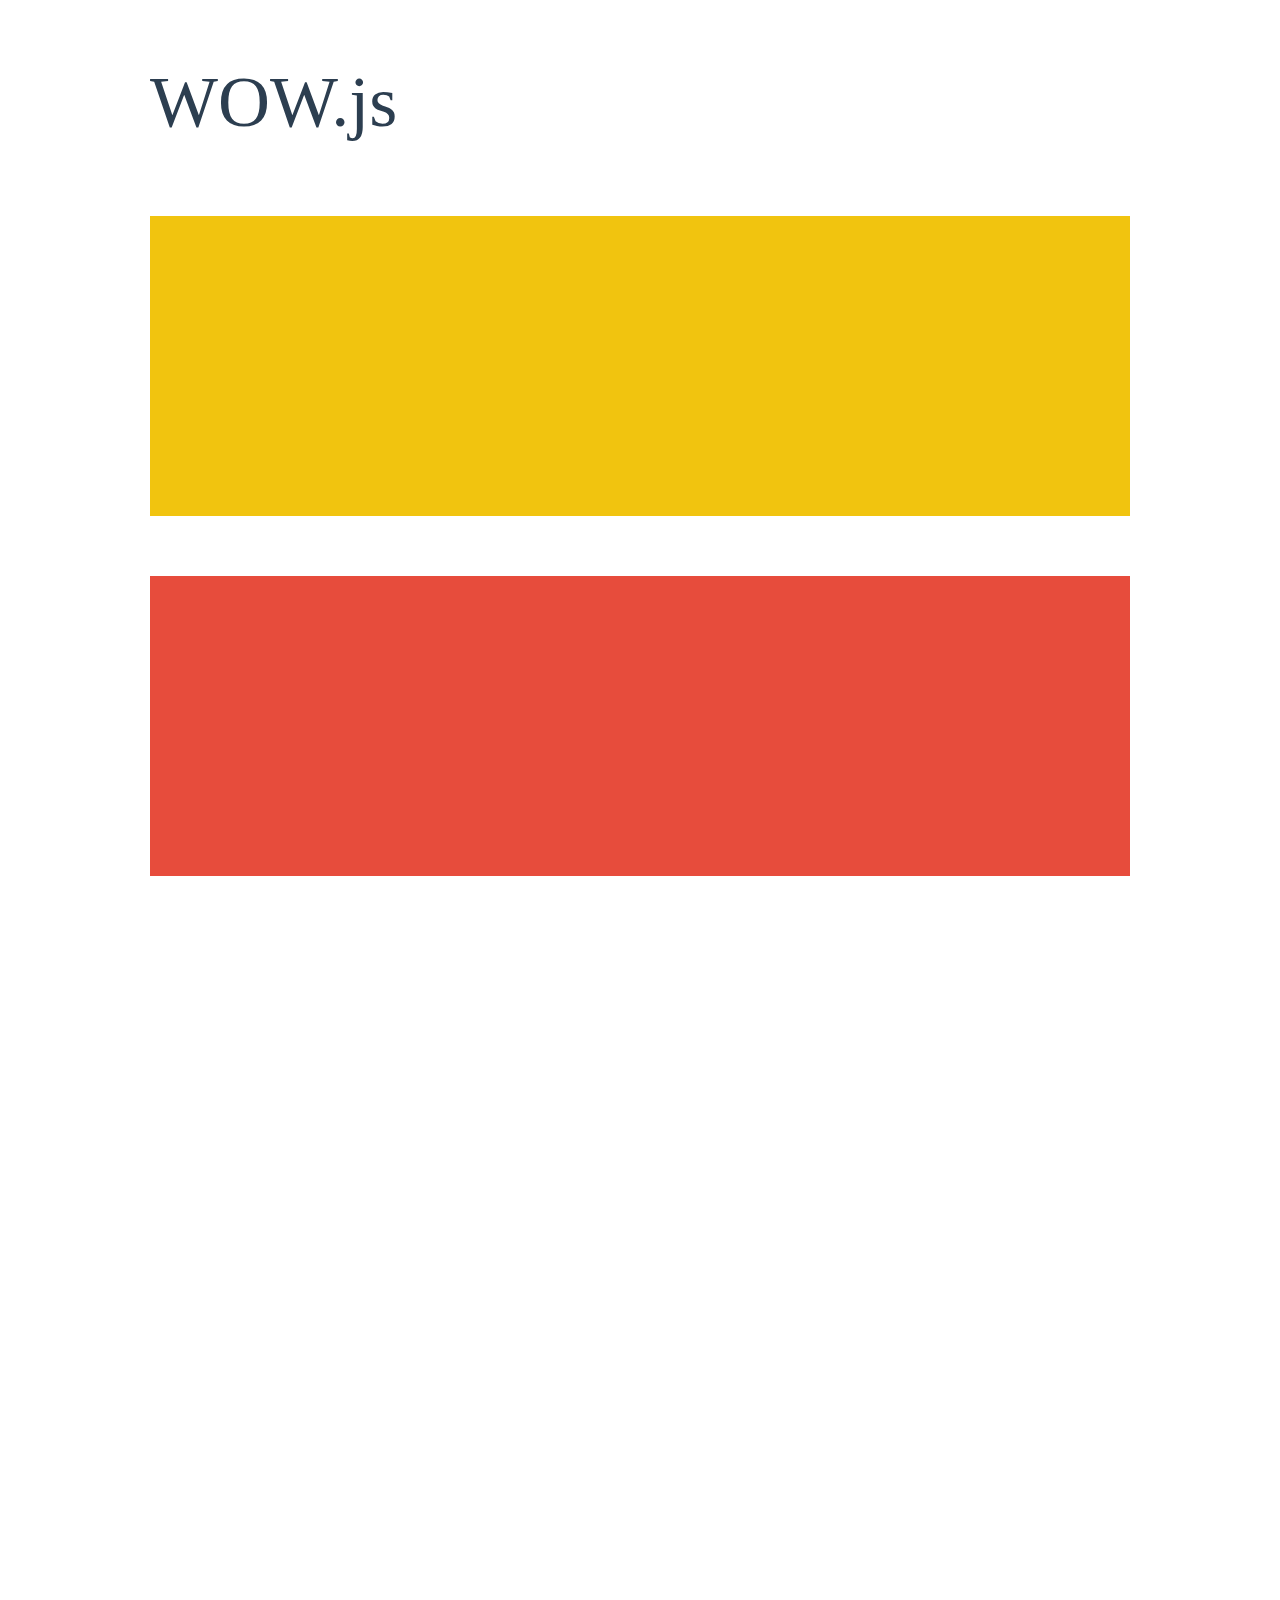
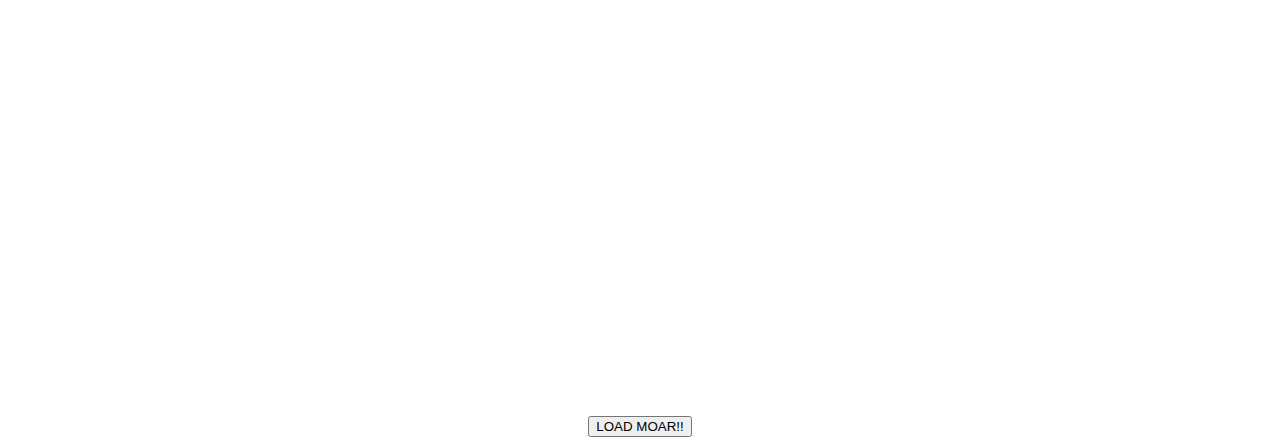
<file: vendors/WOW-master/demo.html>
<!doctype html>

<html lang="en">
<head>
  <meta charset="utf-8">
  <title>WOW</title>
  <link rel="stylesheet" href="css/libs/animate.css">
  <link rel="stylesheet" href="css/site.css">

  <!--[if IE]>
    <script src="http://html5shiv.googlecode.com/svn/trunk/html5.js"></script>
  <![endif]-->
</head>

<body>
  <div id="container">
    <header>
      <h1>WOW.js</h1>
    </header>
    <div id="main">
      <section class="wow fadeInDown" style="background-color: #f1c40f;"></section>
      <section class="wow pulse" style="background-color: #e74c3c;" data-wow-iteration="infinite" data-wow-duration="1500ms"></section>
      <section class="section--purple wow slideInRight" data-wow-delay="2s"></section>
      <section class="section--blue wow bounceInLeft" data-wow-offset="300"></section>
      <section class="section--green wow slideInLeft" data-wow-duration="4s"></section>
      <button id="moar">LOAD MOAR!!</button>
    </div>
  </div>
  <script src="dist/wow.js"></script>
  <script>
    wow = new WOW(
      {
        animateClass: 'animated',
        offset:       100,
        callback:     function(box) {
          console.log("WOW: animating <" + box.tagName.toLowerCase() + ">")
        }
      }
    );
    wow.init();
    document.getElementById('moar').onclick = function() {
      var section = document.createElement('section');
      section.className = 'section--purple wow fadeInDown';
      this.parentNode.insertBefore(section, this);
    };
  </script>
</body>
</html>
</file>
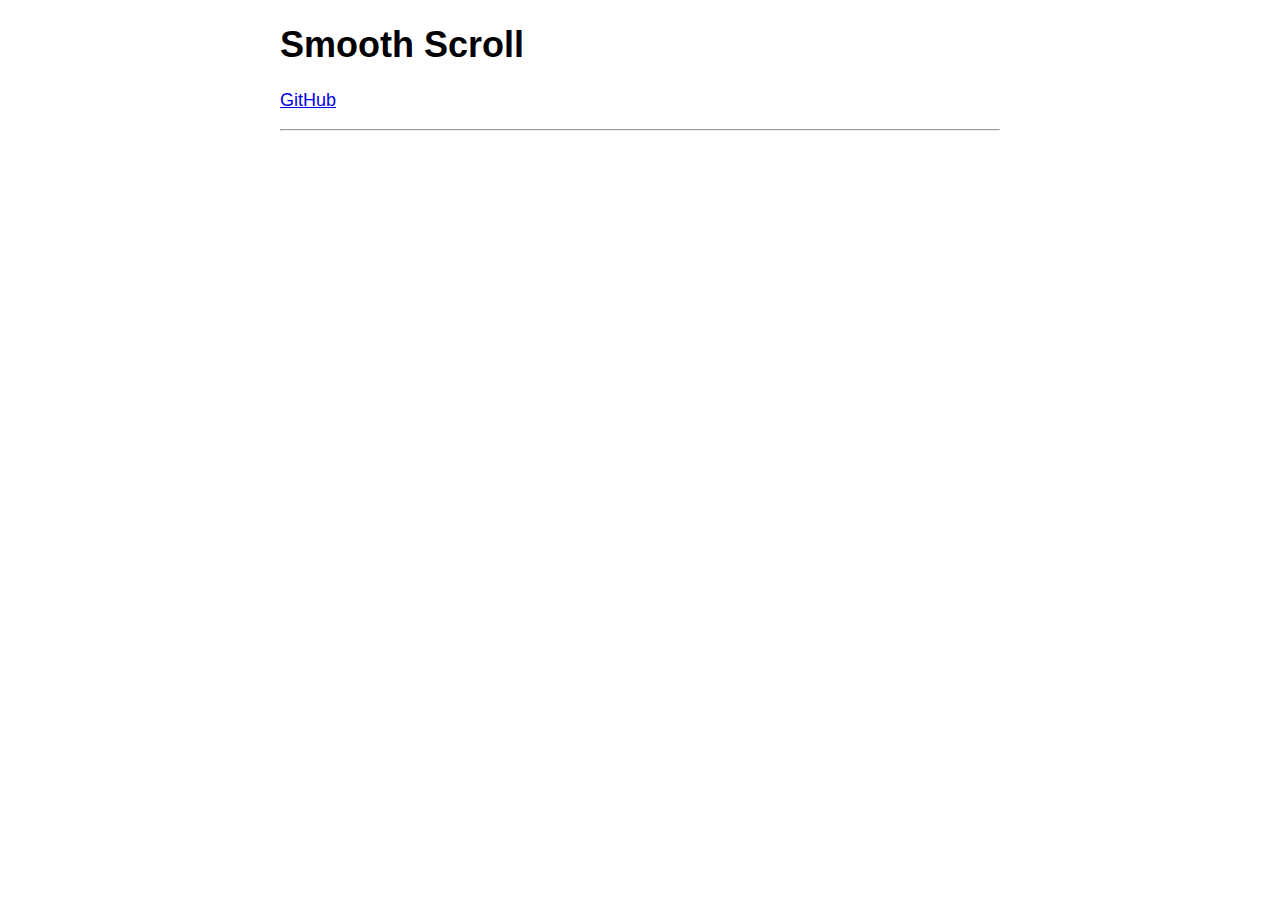
<file: vendors/smooth-scroll-master/src/docs/_templates/_header.html>
<!DOCTYPE html>
<html lang="en">

	<head>
		<meta charset="utf-8">
		<title>Smooth Scroll</title>
		<meta name="viewport" content="width=device-width, initial-scale=1.0">

		<!-- stylesheets -->
		<style type="text/css">
			body {
				font-family: -apple-system, BlinkMacSystemFont, "Segoe UI", "Roboto", "Oxygen", "Ubuntu", "Cantarell", "Fira Sans", "Droid Sans", "Helvetica Neue", sans-serif;
				font-size: 112.5%;
				margin-left: auto;
				margin-right: auto;
				max-width: 40em;
				width: 88%;
			}
		</style>
	</head>

	<body>

		<main id="top">

			<nav>
				<h1>Smooth Scroll</h1>
				<p><a href="https://github.com/cferdinandi/smooth-scroll">GitHub</a></p>
				<hr>
			</nav>

			<section>
</file>
<file: vendors/typed.js-master/docs/assets/bass.css>
/*! Basscss | http://basscss.com | MIT License */

.h1{ font-size: 2rem }
.h2{ font-size: 1.5rem }
.h3{ font-size: 1.25rem }
.h4{ font-size: 1rem }
.h5{ font-size: .875rem }
.h6{ font-size: .75rem }

.font-family-inherit{ font-family:inherit }
.font-size-inherit{ font-size:inherit }
.text-decoration-none{ text-decoration:none }

.bold{ font-weight: bold; font-weight: bold }
.regular{ font-weight:normal }
.italic{ font-style:italic }
.caps{ text-transform:uppercase; letter-spacing: .2em; }

.left-align{ text-align:left }
.center{ text-align:center }
.right-align{ text-align:right }
.justify{ text-align:justify }

.nowrap{ white-space:nowrap }
.break-word{ word-wrap:break-word }

.line-height-1{ line-height: 1 }
.line-height-2{ line-height: 1.125 }
.line-height-3{ line-height: 1.25 }
.line-height-4{ line-height: 1.5 }

.list-style-none{ list-style:none }
.underline{ text-decoration:underline }

.truncate{
  max-width:100%;
  overflow:hidden;
  text-overflow:ellipsis;
  white-space:nowrap;
}

.list-reset{
  list-style:none;
  padding-left:0;
}

.inline{ display:inline }
.block{ display:block }
.inline-block{ display:inline-block }
.table{ display:table }
.table-cell{ display:table-cell }

.overflow-hidden{ overflow:hidden }
.overflow-scroll{ overflow:scroll }
.overflow-auto{ overflow:auto }

.clearfix:before,
.clearfix:after{
  content:" ";
  display:table
}
.clearfix:after{ clear:both }

.left{ float:left }
.right{ float:right }

.fit{ max-width:100% }

.max-width-1{ max-width: 24rem }
.max-width-2{ max-width: 32rem }
.max-width-3{ max-width: 48rem }
.max-width-4{ max-width: 64rem }

.border-box{ box-sizing:border-box }

.align-baseline{ vertical-align:baseline }
.align-top{ vertical-align:top }
.align-middle{ vertical-align:middle }
.align-bottom{ vertical-align:bottom }

.m0{ margin:0 }
.mt0{ margin-top:0 }
.mr0{ margin-right:0 }
.mb0{ margin-bottom:0 }
.ml0{ margin-left:0 }
.mx0{ margin-left:0; margin-right:0 }
.my0{ margin-top:0; margin-bottom:0 }

.m1{ margin: .5rem }
.mt1{ margin-top: .5rem }
.mr1{ margin-right: .5rem }
.mb1{ margin-bottom: .5rem }
.ml1{ margin-left: .5rem }
.mx1{ margin-left: .5rem; margin-right: .5rem }
.my1{ margin-top: .5rem; margin-bottom: .5rem }

.m2{ margin: 1rem }
.mt2{ margin-top: 1rem }
.mr2{ margin-right: 1rem }
.mb2{ margin-bottom: 1rem }
.ml2{ margin-left: 1rem }
.mx2{ margin-left: 1rem; margin-right: 1rem }
.my2{ margin-top: 1rem; margin-bottom: 1rem }

.m3{ margin: 2rem }
.mt3{ margin-top: 2rem }
.mr3{ margin-right: 2rem }
.mb3{ margin-bottom: 2rem }
.ml3{ margin-left: 2rem }
.mx3{ margin-left: 2rem; margin-right: 2rem }
.my3{ margin-top: 2rem; margin-bottom: 2rem }

.m4{ margin: 4rem }
.mt4{ margin-top: 4rem }
.mr4{ margin-right: 4rem }
.mb4{ margin-bottom: 4rem }
.ml4{ margin-left: 4rem }
.mx4{ margin-left: 4rem; margin-right: 4rem }
.my4{ margin-top: 4rem; margin-bottom: 4rem }

.mxn1{ margin-left: -.5rem; margin-right: -.5rem; }
.mxn2{ margin-left: -1rem; margin-right: -1rem; }
.mxn3{ margin-left: -2rem; margin-right: -2rem; }
.mxn4{ margin-left: -4rem; margin-right: -4rem; }

.ml-auto{ margin-left:auto }
.mr-auto{ margin-right:auto }
.mx-auto{ margin-left:auto; margin-right:auto; }

.p0{ padding:0 }
.pt0{ padding-top:0 }
.pr0{ padding-right:0 }
.pb0{ padding-bottom:0 }
.pl0{ padding-left:0 }
.px0{ padding-left:0; padding-right:0 }
.py0{ padding-top:0;  padding-bottom:0 }

.p1{ padding: .5rem }
.pt1{ padding-top: .5rem }
.pr1{ padding-right: .5rem }
.pb1{ padding-bottom: .5rem }
.pl1{ padding-left: .5rem }
.py1{ padding-top: .5rem; padding-bottom: .5rem }
.px1{ padding-left: .5rem; padding-right: .5rem }

.p2{ padding: 1rem }
.pt2{ padding-top: 1rem }
.pr2{ padding-right: 1rem }
.pb2{ padding-bottom: 1rem }
.pl2{ padding-left: 1rem }
.py2{ padding-top: 1rem; padding-bottom: 1rem }
.px2{ padding-left: 1rem; padding-right: 1rem }

.p3{ padding: 2rem }
.pt3{ padding-top: 2rem }
.pr3{ padding-right: 2rem }
.pb3{ padding-bottom: 2rem }
.pl3{ padding-left: 2rem }
.py3{ padding-top: 2rem; padding-bottom: 2rem }
.px3{ padding-left: 2rem; padding-right: 2rem }

.p4{ padding: 4rem }
.pt4{ padding-top: 4rem }
.pr4{ padding-right: 4rem }
.pb4{ padding-bottom: 4rem }
.pl4{ padding-left: 4rem }
.py4{ padding-top: 4rem; padding-bottom: 4rem }
.px4{ padding-left: 4rem; padding-right: 4rem }

.col{
  float:left;
  box-sizing:border-box;
}

.col-right{
  float:right;
  box-sizing:border-box;
}

.col-1{
  width:8.33333%;
}

.col-2{
  width:16.66667%;
}

.col-3{
  width:25%;
}

.col-4{
  width:33.33333%;
}

.col-5{
  width:41.66667%;
}

.col-6{
  width:50%;
}

.col-7{
  width:58.33333%;
}

.col-8{
  width:66.66667%;
}

.col-9{
  width:75%;
}

.col-10{
  width:83.33333%;
}

.col-11{
  width:91.66667%;
}

.col-12{
  width:100%;
}
@media (min-width: 40em){

  .sm-col{
    float:left;
    box-sizing:border-box;
  }

  .sm-col-right{
    float:right;
    box-sizing:border-box;
  }

  .sm-col-1{
    width:8.33333%;
  }

  .sm-col-2{
    width:16.66667%;
  }

  .sm-col-3{
    width:25%;
  }

  .sm-col-4{
    width:33.33333%;
  }

  .sm-col-5{
    width:41.66667%;
  }

  .sm-col-6{
    width:50%;
  }

  .sm-col-7{
    width:58.33333%;
  }

  .sm-col-8{
    width:66.66667%;
  }

  .sm-col-9{
    width:75%;
  }

  .sm-col-10{
    width:83.33333%;
  }

  .sm-col-11{
    width:91.66667%;
  }

  .sm-col-12{
    width:100%;
  }

}
@media (min-width: 52em){

  .md-col{
    float:left;
    box-sizing:border-box;
  }

  .md-col-right{
    float:right;
    box-sizing:border-box;
  }

  .md-col-1{
    width:8.33333%;
  }

  .md-col-2{
    width:16.66667%;
  }

  .md-col-3{
    width:25%;
  }

  .md-col-4{
    width:33.33333%;
  }

  .md-col-5{
    width:41.66667%;
  }

  .md-col-6{
    width:50%;
  }

  .md-col-7{
    width:58.33333%;
  }

  .md-col-8{
    width:66.66667%;
  }

  .md-col-9{
    width:75%;
  }

  .md-col-10{
    width:83.33333%;
  }

  .md-col-11{
    width:91.66667%;
  }

  .md-col-12{
    width:100%;
  }

}
@media (min-width: 64em){

  .lg-col{
    float:left;
    box-sizing:border-box;
  }

  .lg-col-right{
    float:right;
    box-sizing:border-box;
  }

  .lg-col-1{
    width:8.33333%;
  }

  .lg-col-2{
    width:16.66667%;
  }

  .lg-col-3{
    width:25%;
  }

  .lg-col-4{
    width:33.33333%;
  }

  .lg-col-5{
    width:41.66667%;
  }

  .lg-col-6{
    width:50%;
  }

  .lg-col-7{
    width:58.33333%;
  }

  .lg-col-8{
    width:66.66667%;
  }

  .lg-col-9{
    width:75%;
  }

  .lg-col-10{
    width:83.33333%;
  }

  .lg-col-11{
    width:91.66667%;
  }

  .lg-col-12{
    width:100%;
  }

}
.flex{ display:-webkit-box; display:-webkit-flex; display:-ms-flexbox; display:flex }

@media (min-width: 40em){
  .sm-flex{ display:-webkit-box; display:-webkit-flex; display:-ms-flexbox; display:flex }
}

@media (min-width: 52em){
  .md-flex{ display:-webkit-box; display:-webkit-flex; display:-ms-flexbox; display:flex }
}

@media (min-width: 64em){
  .lg-flex{ display:-webkit-box; display:-webkit-flex; display:-ms-flexbox; display:flex }
}

.flex-column{ -webkit-box-orient:vertical; -webkit-box-direction:normal; -webkit-flex-direction:column; -ms-flex-direction:column; flex-direction:column }
.flex-wrap{ -webkit-flex-wrap:wrap; -ms-flex-wrap:wrap; flex-wrap:wrap }

.items-start{ -webkit-box-align:start; -webkit-align-items:flex-start; -ms-flex-align:start; -ms-grid-row-align:flex-start; align-items:flex-start }
.items-end{ -webkit-box-align:end; -webkit-align-items:flex-end; -ms-flex-align:end; -ms-grid-row-align:flex-end; align-items:flex-end }
.items-center{ -webkit-box-align:center; -webkit-align-items:center; -ms-flex-align:center; -ms-grid-row-align:center; align-items:center }
.items-baseline{ -webkit-box-align:baseline; -webkit-align-items:baseline; -ms-flex-align:baseline; -ms-grid-row-align:baseline; align-items:baseline }
.items-stretch{ -webkit-box-align:stretch; -webkit-align-items:stretch; -ms-flex-align:stretch; -ms-grid-row-align:stretch; align-items:stretch }

.self-start{ -webkit-align-self:flex-start; -ms-flex-item-align:start; align-self:flex-start }
.self-end{ -webkit-align-self:flex-end; -ms-flex-item-align:end; align-self:flex-end }
.self-center{ -webkit-align-self:center; -ms-flex-item-align:center; align-self:center }
.self-baseline{ -webkit-align-self:baseline; -ms-flex-item-align:baseline; align-self:baseline }
.self-stretch{ -webkit-align-self:stretch; -ms-flex-item-align:stretch; align-self:stretch }

.justify-start{ -webkit-box-pack:start; -webkit-justify-content:flex-start; -ms-flex-pack:start; justify-content:flex-start }
.justify-end{ -webkit-box-pack:end; -webkit-justify-content:flex-end; -ms-flex-pack:end; justify-content:flex-end }
.justify-center{ -webkit-box-pack:center; -webkit-justify-content:center; -ms-flex-pack:center; justify-content:center }
.justify-between{ -webkit-box-pack:justify; -webkit-justify-content:space-between; -ms-flex-pack:justify; justify-content:space-between }
.justify-around{ -webkit-justify-content:space-around; -ms-flex-pack:distribute; justify-content:space-around }

.content-start{ -webkit-align-content:flex-start; -ms-flex-line-pack:start; align-content:flex-start }
.content-end{ -webkit-align-content:flex-end; -ms-flex-line-pack:end; align-content:flex-end }
.content-center{ -webkit-align-content:center; -ms-flex-line-pack:center; align-content:center }
.content-between{ -webkit-align-content:space-between; -ms-flex-line-pack:justify; align-content:space-between }
.content-around{ -webkit-align-content:space-around; -ms-flex-line-pack:distribute; align-content:space-around }
.content-stretch{ -webkit-align-content:stretch; -ms-flex-line-pack:stretch; align-content:stretch }
.flex-auto{
  -webkit-box-flex:1;
  -webkit-flex:1 1 auto;
      -ms-flex:1 1 auto;
          flex:1 1 auto;
  min-width:0;
  min-height:0;
}
.flex-none{ -webkit-box-flex:0; -webkit-flex:none; -ms-flex:none; flex:none }

.order-0{ -webkit-box-ordinal-group:1; -webkit-order:0; -ms-flex-order:0; order:0 }
.order-1{ -webkit-box-ordinal-group:2; -webkit-order:1; -ms-flex-order:1; order:1 }
.order-2{ -webkit-box-ordinal-group:3; -webkit-order:2; -ms-flex-order:2; order:2 }
.order-3{ -webkit-box-ordinal-group:4; -webkit-order:3; -ms-flex-order:3; order:3 }
.order-last{ -webkit-box-ordinal-group:100000; -webkit-order:99999; -ms-flex-order:99999; order:99999 }

.relative{ position:relative }
.absolute{ position:absolute }
.fixed{ position:fixed }

.top-0{ top:0 }
.right-0{ right:0 }
.bottom-0{ bottom:0 }
.left-0{ left:0 }

.z1{ z-index: 1 }
.z2{ z-index: 2 }
.z3{ z-index: 3 }
.z4{ z-index: 4 }

.border{
  border-style:solid;
  border-width: 1px;
}

.border-top{
  border-top-style:solid;
  border-top-width: 1px;
}

.border-right{
  border-right-style:solid;
  border-right-width: 1px;
}

.border-bottom{
  border-bottom-style:solid;
  border-bottom-width: 1px;
}

.border-left{
  border-left-style:solid;
  border-left-width: 1px;
}

.border-none{ border:0 }

.rounded{ border-radius: 3px }
.circle{ border-radius:50% }

.rounded-top{ border-radius: 3px 3px 0 0 }
.rounded-right{ border-radius: 0 3px 3px 0 }
.rounded-bottom{ border-radius: 0 0 3px 3px }
.rounded-left{ border-radius: 3px 0 0 3px }

.not-rounded{ border-radius:0 }

.hide{
  position:absolute !important;
  height:1px;
  width:1px;
  overflow:hidden;
  clip:rect(1px, 1px, 1px, 1px);
}

@media (max-width: 40em){
  .xs-hide{ display:none !important }
}

@media (min-width: 40em) and (max-width: 52em){
  .sm-hide{ display:none !important }
}

@media (min-width: 52em) and (max-width: 64em){
  .md-hide{ display:none !important }
}

@media (min-width: 64em){
  .lg-hide{ display:none !important }
}

.display-none{ display:none !important }
</file>
<file: vendors/typed.js-master/docs/assets/style.css>
.documentation {
  font-family: Helvetica, sans-serif;
  color: #666;
  line-height: 1.5;
  background: #f5f5f5;
}

.black {
  color: #666;
}

.bg-white {
  background-color: #fff;
}

h4 {
  margin: 20px 0 10px 0;
}

.documentation h3 {
  color: #000;
}

.border-bottom {
  border-color: #ddd;
}

a {
  color: #1184CE;
  text-decoration: none;
}

.documentation a[href]:hover {
  text-decoration: underline;
}

a:hover {
  cursor: pointer;
}

.py1-ul li {
  padding: 5px 0;
}

.max-height-100 {
  max-height: 100%;
}

section:target h3 {
  font-weight:700;
}

.documentation td,
.documentation th {
    padding: .25rem .25rem;
}

h1:hover .anchorjs-link,
h2:hover .anchorjs-link,
h3:hover .anchorjs-link,
h4:hover .anchorjs-link {
  opacity: 1;
}

.fix-3 {
  width: 25%;
  max-width: 244px;
}

.fix-3 {
  width: 25%;
  max-width: 244px;
}

@media (min-width: 52em) {
  .fix-margin-3 {
    margin-left: 25%;
  }
}

.pre, pre, code, .code {
  font-family: Source Code Pro,Menlo,Consolas,Liberation Mono,monospace;
  font-size: 14px;
}

.fill-light {
  background: #F9F9F9;
}

.width2 {
  width: 1rem;
}

.input {
  font-family: inherit;
  display: block;
  width: 100%;
  height: 2rem;
  padding: .5rem;
  margin-bottom: 1rem;
  border: 1px solid #ccc;
  font-size: .875rem;
  border-radius: 3px;
  box-sizing: border-box;
}

table {
  border-collapse: collapse;
}

.prose table th,
.prose table td {
  text-align: left;
  padding:8px;
  border:1px solid #ddd;
}

.prose table th:nth-child(1) { border-right: none; }
.prose table th:nth-child(2) { border-left: none; }

.prose table {
  border:1px solid #ddd;
}

.prose-big {
  font-size: 18px;
  line-height: 30px;
}

.quiet {
  opacity: 0.7;
}

.minishadow {
  box-shadow: 2px 2px 10px #f3f3f3;
}
</file>
<file: vendors/typed.js-master/docs/assets/github.css>
/*

github.com style (c) Vasily Polovnyov <vast@whiteants.net>

*/

.hljs {
  display: block;
  overflow-x: auto;
  padding: 0.5em;
  color: #333;
  background: #f8f8f8;
  -webkit-text-size-adjust: none;
}

.hljs-comment,
.diff .hljs-header,
.hljs-javadoc {
  color: #998;
  font-style: italic;
}

.hljs-keyword,
.css .rule .hljs-keyword,
.hljs-winutils,
.nginx .hljs-title,
.hljs-subst,
.hljs-request,
.hljs-status {
  color: #1184CE;
}

.hljs-number,
.hljs-hexcolor,
.ruby .hljs-constant {
  color: #ed225d;
}

.hljs-string,
.hljs-tag .hljs-value,
.hljs-phpdoc,
.hljs-dartdoc,
.tex .hljs-formula {
  color: #ed225d;
}

.hljs-title,
.hljs-id,
.scss .hljs-preprocessor {
  color: #900;
  font-weight: bold;
}

.hljs-list .hljs-keyword,
.hljs-subst {
  font-weight: normal;
}

.hljs-class .hljs-title,
.hljs-type,
.vhdl .hljs-literal,
.tex .hljs-command {
  color: #458;
  font-weight: bold;
}

.hljs-tag,
.hljs-tag .hljs-title,
.hljs-rules .hljs-property,
.django .hljs-tag .hljs-keyword {
  color: #000080;
  font-weight: normal;
}

.hljs-attribute,
.hljs-variable,
.lisp .hljs-body {
  color: #008080;
}

.hljs-regexp {
  color: #009926;
}

.hljs-symbol,
.ruby .hljs-symbol .hljs-string,
.lisp .hljs-keyword,
.clojure .hljs-keyword,
.scheme .hljs-keyword,
.tex .hljs-special,
.hljs-prompt {
  color: #990073;
}

.hljs-built_in {
  color: #0086b3;
}

.hljs-preprocessor,
.hljs-pragma,
.hljs-pi,
.hljs-doctype,
.hljs-shebang,
.hljs-cdata {
  color: #999;
  font-weight: bold;
}

.hljs-deletion {
  background: #fdd;
}

.hljs-addition {
  background: #dfd;
}

.diff .hljs-change {
  background: #0086b3;
}

.hljs-chunk {
  color: #aaa;
}
</file>
<file: vendors/WOW-master/css/site.css>
h1 {
  font-size:     72px;
  line-height:   1.5;
  color: #2c3e50;
  font-weight:   100;
}

#container {
  width:  980px;
  margin: 0 auto;
}

section {
  height: 300px;
  margin: 60px 0;
}

.section--purple {
  background-color: #9b59b6;
}

.section--blue {
  background-color: #3498db;
}

.section--green {
  background-color: #2ecc71;
}

#main {
  text-align: center;
}

#more {
  margin: 20px auto 48px;
}
</file>
<file: vendors/particles/particles.js-master/demo/css/style.css>
/* =============================================================================
   HTML5 CSS Reset Minified - Eric Meyer
   ========================================================================== */

html,body,div,span,object,iframe,h1,h2,h3,h4,h5,h6,p,blockquote,pre,abbr,address,cite,code,del,dfn,em,img,ins,kbd,q,samp,small,strong,sub,sup,var,b,i,dl,dt,dd,ol,ul,li,fieldset,form,label,legend,table,caption,tbody,tfoot,thead,tr,th,td,article,aside,canvas,details,figcaption,figure,footer,header,hgroup,menu,nav,section,summary,time,mark,audio,video{margin:0;padding:0;border:0;outline:0;font-size:100%;vertical-align:baseline;background:transparent}
body{line-height:1}
article,aside,details,figcaption,figure,footer,header,hgroup,menu,nav,section{display:block}
nav ul{list-style:none}
blockquote,q{quotes:none}
blockquote:before,blockquote:after,q:before,q:after{content:none}
a{margin:0;padding:0;font-size:100%;vertical-align:baseline;background:transparent;text-decoration:none}
mark{background-color:#ff9;color:#000;font-style:italic;font-weight:bold}
del{text-decoration:line-through}
abbr[title],dfn[title]{border-bottom:1px dotted;cursor:help}
table{border-collapse:collapse;border-spacing:0}
hr{display:block;height:1px;border:0;border-top:1px solid #ccc;margin:1em 0;padding:0}
input,select{vertical-align:middle}
li{list-style:none}


/* =============================================================================
   My CSS
   ========================================================================== */

/* ---- base ---- */

html,body{ 
	width:100%;
	height:100%;
	background:#111;
}

html{
  -webkit-tap-highlight-color: rgba(0, 0, 0, 0);
}

body{
  font:normal 75% Arial, Helvetica, sans-serif;
}

canvas{
  display:block;
  vertical-align:bottom;
}


/* ---- stats.js ---- */

.count-particles{
  background: #000022;
  position: absolute;
  top: 48px;
  left: 0;
  width: 80px;
  color: #13E8E9;
  font-size: .8em;
  text-align: left;
  text-indent: 4px;
  line-height: 14px;
  padding-bottom: 2px;
  font-family: Helvetica, Arial, sans-serif;
  font-weight: bold;
}

.js-count-particles{
  font-size: 1.1em;
}

#stats,
.count-particles{
  -webkit-user-select: none;
  margin-top: 5px;
  margin-left: 5px;
}

#stats{
  border-radius: 3px 3px 0 0;
  overflow: hidden;
}

.count-particles{
  border-radius: 0 0 3px 3px;
}


/* ---- particles.js container ---- */

#particles-js{
  width: 100%;
  height: 100%;
  background-color: #b61924;
  background-image: url('');
  background-size: cover;
  background-position: 50% 50%;
  background-repeat: no-repeat;
}
</file>
